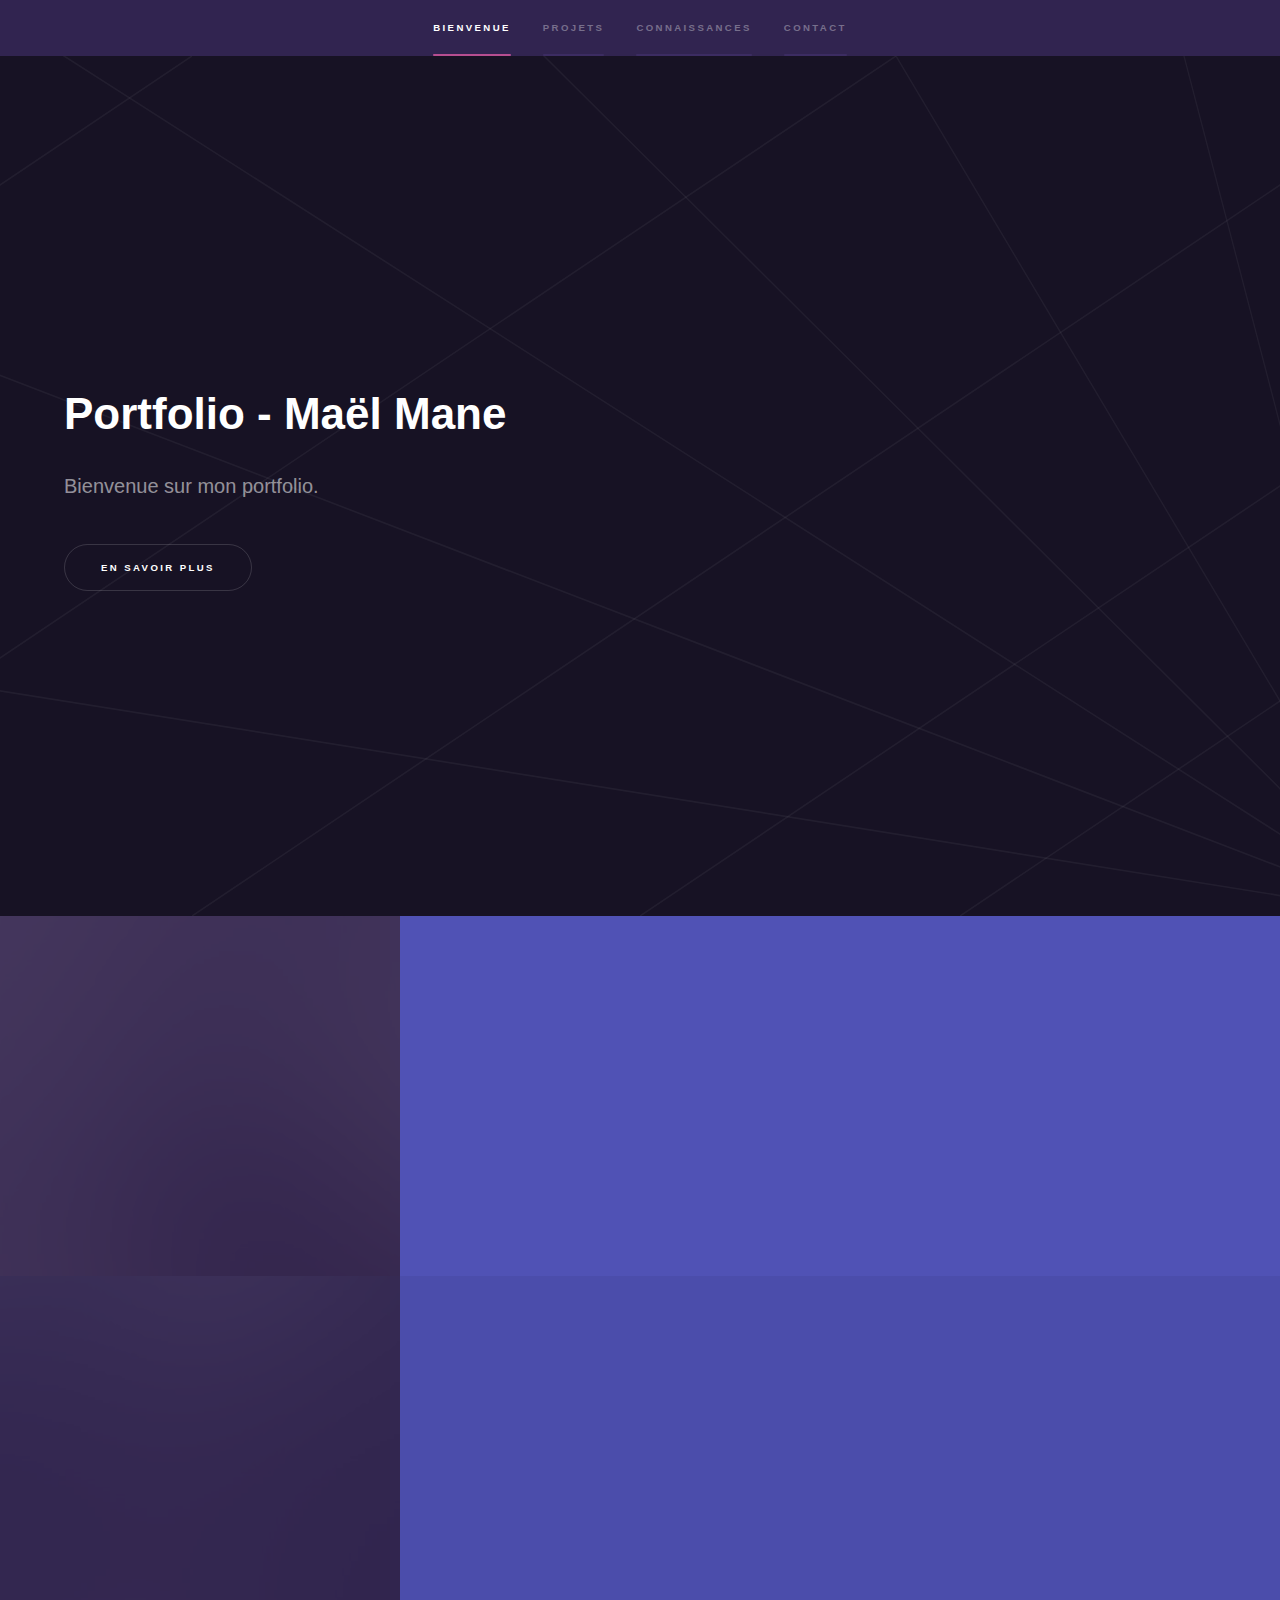
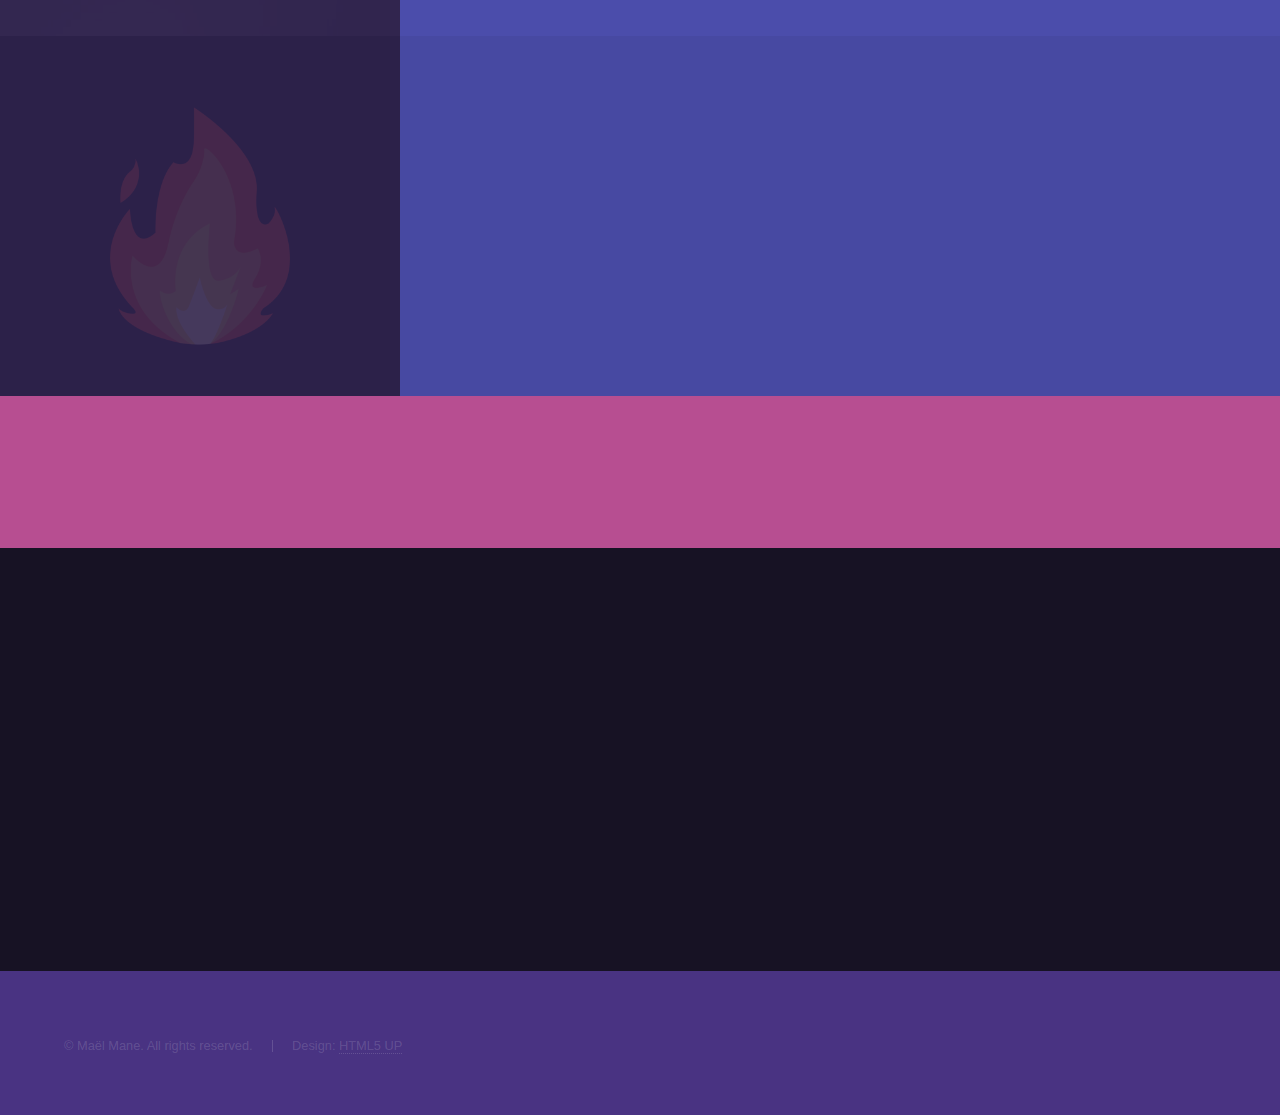
<file: index.html>
<!DOCTYPE HTML>
<!--
	Hyperspace by HTML5 UP
	html5up.net | @ajlkn
	Free for personal and commercial use under the CCA 3.0 license (html5up.net/license)
-->
<html>
	<head>
		<title>Portfolio | Maël Mane</title>
		<meta charset="utf-8" />
		<meta name="viewport" content="width=device-width, initial-scale=1, user-scalable=no" />
		<link rel="stylesheet" href="assets/css/main.css" />
		<noscript><link rel="stylesheet" href="assets/css/noscript.css" /></noscript>
	</head>
	<body class="is-preload">

		<!-- Sidebar -->
			<section id="sidebar">
				<div class="inner">
					<nav>
						<ul>
							<li><a href="#intro">Bienvenue</a></li>
							<li><a href="#one">Projets</a></li>
							<li><a href="#two">Connaissances</a></li>
							<li><a href="#three">Contact</a></li>
						</ul>
					</nav>
				</div>
			</section>

		<!-- Wrapper -->
			<div id="wrapper">

				<!-- Intro -->
					<section id="intro" class="wrapper style1 fullscreen fade-up">
						<div class="inner">
							<h1>Portfolio - Maël Mane</h1>
							<p>Bienvenue sur mon portfolio.</p>
							<ul class="actions">
								<li><a href="#one" class="button scrolly">En savoir plus</a></li>
							</ul>
						</div>
					</section>

				<!-- Projets -->
					<section id="one" class="wrapper style2 spotlights">
						<section>
							<a href="#" class="image"><img src="images/pic01.jpg" alt="" data-position="center center" /></a>
							<div class="content">
								<div class="inner">
									<h2>Allez Hop</h2>
									<p>Développer une application mobile pour faciliter le covoiturage parmi les étudiants et employés du collège Rosemont.</p>
									<ul class="actions">
										<li><a href="allez-hop.html" class="button">En savoir plus</a></li>
									</ul>
								</div>
							</div>
						</section>
						<section>
							<a href="#" class="image"><img src="images/pic02.jpg" alt="" data-position="top center" /></a>
							<div class="content">
								<div class="inner">
									<h2>Feugiat consequat</h2>
									<p>Phasellus convallis elit id ullamcorper pulvinar. Duis aliquam turpis mauris, eu ultricies erat malesuada quis. Aliquam dapibus.</p>
									<ul class="actions">
										<li><a href="generic.html" class="button">En savoir plus</a></li>
									</ul>
								</div>
							</div>
						</section>
						<section>
							<a class="image"><img src="images/655bb5eeccbf9e75f726083c_fire.png" alt="" data-position="25% 25%" /></a>
							<div class="content">
								<div class="inner">
									<h2>Blogs - Mojo</h2>
									<p>Mojo est un langage de programmation très récent, apparu en 2023, qui émerge dans le monde de l'intelligence artificielle. 
										Ce langage combine la grande performance du langage C et la flexibilité et la simplicité de Python. </p>
									<ul class="actions">
										<li><a href="https://syslog.dti.crosemont.quebec/search/node?keys=mojo" class="button">En savoir plus</a></li>
									</ul>
								</div>
							</div>
						</section>
					</section>

					<section id="two" class="wrapper style3 fade-up">
						<div class="inner">
							<h2>CV</h2>
						</div>
					</section>

				<!-- Connaissances 
					<section id="two" class="wrapper style3 fade-up">
						<div class="inner">
							<h2>Mes Connaissances</h2>
							<p>Phasellus convallis elit id ullamcorper pulvinar. Duis aliquam turpis mauris, eu ultricies erat malesuada quis. Aliquam dapibus, lacus eget hendrerit bibendum, urna est aliquam sem, sit amet imperdiet est velit quis lorem.</p>
							<div class="features">
								<section>
									<span class="icon solid major fa-code"></span>
									<h3>Lorem ipsum amet</h3>
									<p>Phasellus convallis elit id ullam corper amet et pulvinar. Duis aliquam turpis mauris, sed ultricies erat dapibus.</p>
								</section>
								<section>
									<span class="icon solid major fa-lock"></span>
									<h3>Aliquam sed nullam</h3>
									<p>Phasellus convallis elit id ullam corper amet et pulvinar. Duis aliquam turpis mauris, sed ultricies erat dapibus.</p>
								</section>
								<section>
									<span class="icon solid major fa-cog"></span>
									<h3>Sed erat ullam corper</h3>
									<p>Phasellus convallis elit id ullam corper amet et pulvinar. Duis aliquam turpis mauris, sed ultricies erat dapibus.</p>
								</section>
								<section>
									<span class="icon solid major fa-desktop"></span>
									<h3>Veroeros quis lorem</h3>
									<p>Phasellus convallis elit id ullam corper amet et pulvinar. Duis aliquam turpis mauris, sed ultricies erat dapibus.</p>
								</section>
								<section>
									<span class="icon solid major fa-link"></span>
									<h3>Urna quis bibendum</h3>
									<p>Phasellus convallis elit id ullam corper amet et pulvinar. Duis aliquam turpis mauris, sed ultricies erat dapibus.</p>
								</section>
								<section>
									<span class="icon major fa-gem"></span>
									<h3>Aliquam urna dapibus</h3>
									<p>Phasellus convallis elit id ullam corper amet et pulvinar. Duis aliquam turpis mauris, sed ultricies erat dapibus.</p>
								</section>
							</div>
							<ul class="actions">
								<li><a href="generic.html" class="button">En savoir plus</a></li>
							</ul>
						</div>
					</section>-->

				<!-- Contact -->
					<section id="three" class="wrapper style1 fade-up">
						<div class="inner">
							<h2>Me contacter</h2>
							<div>
								<section>
									<ul class="contact">
										<li>
											<h3>Email</h3>
											<a href="mailto:maelmane@hotmail.com">maelmane@hotmail.com</a>
										</li>
										<li>
											<h3>Téléphone</h3>
											<span>(438) 838-2844</span>
										</li>
										<li>
											<h3>Social</h3>
											<ul class="icons">
												<li><a href="https://github.com/maelmane" class="icon brands fa-github"><span class="label">GitHub</span> GitHub</a></li>
											</ul>
										</li>
									</ul>
								</section>
							</div>
						</div>
					</section>

			</div>

		<!-- Footer -->
			<footer id="footer" class="wrapper style1-alt">
				<div class="inner">
					<ul class="menu">
						<li>&copy; Maël Mane. All rights reserved.</li><li>Design: <a href="http://html5up.net">HTML5 UP</a></li>
					</ul>
				</div>
			</footer>

		<!-- Scripts -->
			<script src="assets/js/jquery.min.js"></script>
			<script src="assets/js/jquery.scrollex.min.js"></script>
			<script src="assets/js/jquery.scrolly.min.js"></script>
			<script src="assets/js/browser.min.js"></script>
			<script src="assets/js/breakpoints.min.js"></script>
			<script src="assets/js/util.js"></script>
			<script src="assets/js/main.js"></script>

	</body>
</html>
</file>
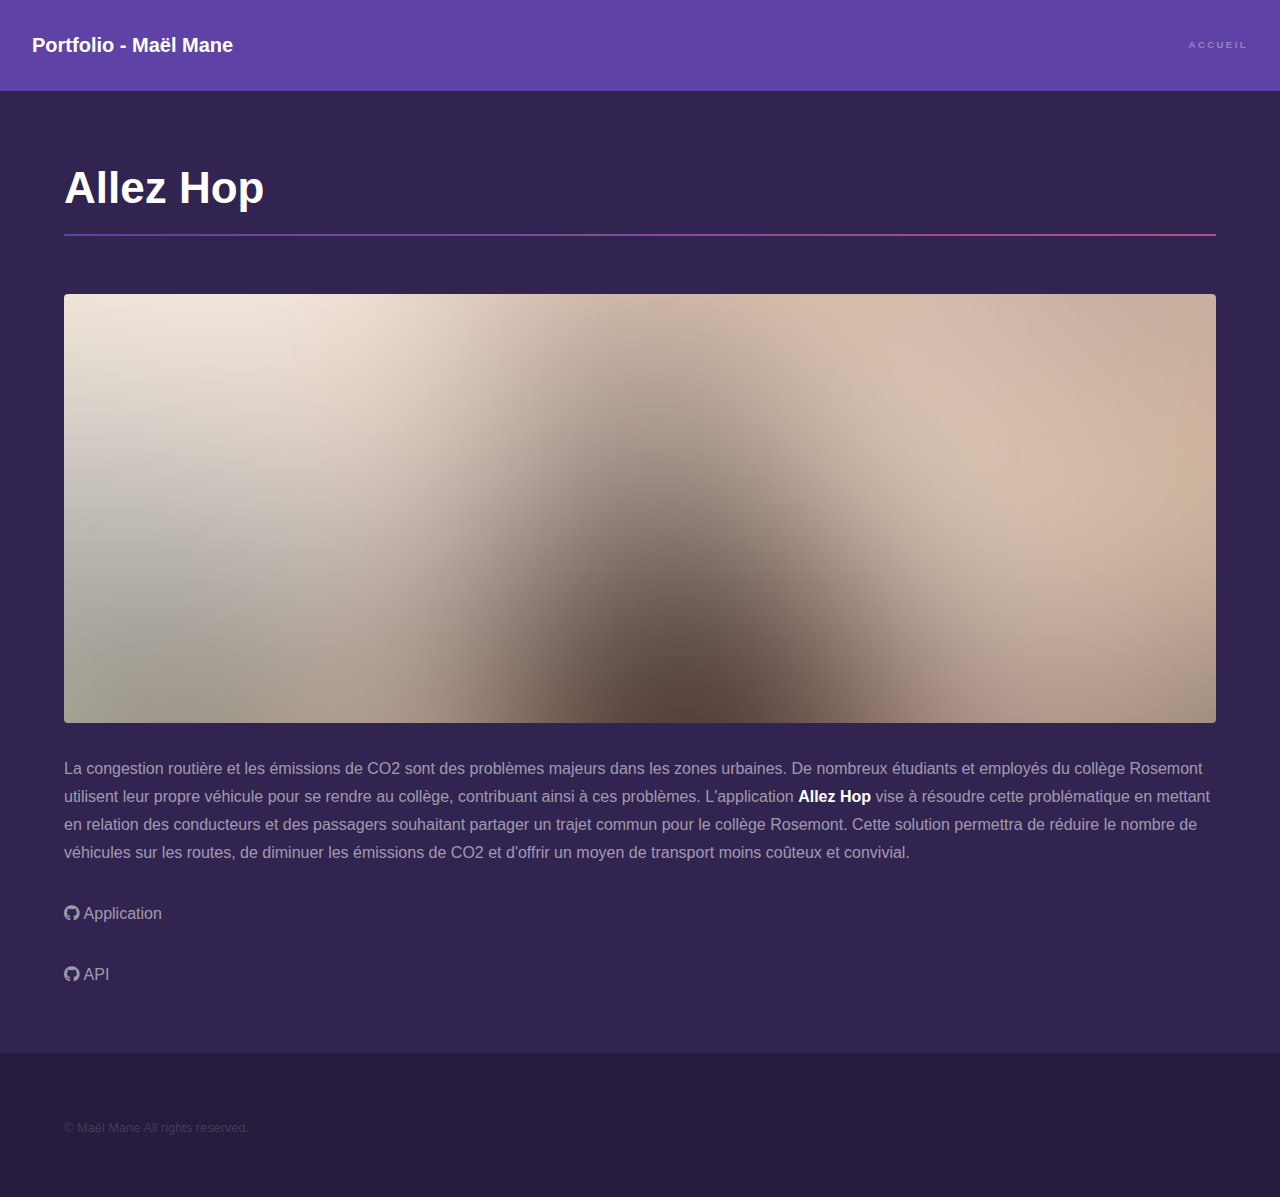
<file: allez-hop.html>
<!DOCTYPE html>
<html lang="en">
	<head>
		<title>Portfolio | Maël Mane</title>
		<meta charset="utf-8" />
		<meta name="viewport" content="width=device-width, initial-scale=1, user-scalable=no" />
		<link rel="stylesheet" href="assets/css/main.css" />
		<noscript><link rel="stylesheet" href="assets/css/noscript.css" /></noscript>
	</head>
	<body class="is-preload">

		<!-- Header -->
			<header id="header">
				<a class="title">Portfolio - Maël Mane</a>
				<nav>
					<ul>
						<li><a href="index.html">Accueil</a></li>
					</ul>
				</nav>
			</header>

		<!-- Wrapper -->
			<div id="wrapper">

				<!-- Main -->
					<section id="main" class="wrapper">
						<div class="inner">
							<h1 class="major">Allez Hop</h1>
							<span class="image fit"><img src="images/pic04.jpg" alt="" /></span>
							<p>La congestion routière et les émissions de CO2 sont des problèmes majeurs dans les zones urbaines. 
                                De nombreux étudiants et employés du collège Rosemont utilisent leur propre véhicule pour se rendre au collège, 
                                contribuant ainsi à ces problèmes. L'application <strong>Allez Hop</strong> vise à résoudre cette problématique en mettant en 
                                relation des conducteurs et des passagers souhaitant partager un trajet commun pour le collège Rosemont. 
                                Cette solution permettra de réduire le nombre de véhicules sur les routes, de diminuer les émissions de CO2 et d'offrir 
                                un moyen de transport moins coûteux et convivial.
                            </p>
                            <ul class="icons">
                                <li><a href="https://github.com/maelmane/ApplicationAllezHop" class="icon brands fa-github"><span class="label">Application</span> Application</a></li>
                            </ul>
                            <ul class="icons">
                                <li><a href="https://github.com/maelmane/APIAllezHop" class="icon brands fa-github"><span class="label">API</span> API</a></li>
                            </ul>						
						</div>
					</section>
			</div>

		<!-- Footer -->
			<footer id="footer" class="wrapper alt">
				<div class="inner">
					<ul class="menu">
						<li>&copy; Maël Mane All rights reserved.</li>
					</ul>
				</div>
			</footer>

		<!-- Scripts -->
			<script src="assets/js/jquery.min.js"></script>
			<script src="assets/js/jquery.scrollex.min.js"></script>
			<script src="assets/js/jquery.scrolly.min.js"></script>
			<script src="assets/js/browser.min.js"></script>
			<script src="assets/js/breakpoints.min.js"></script>
			<script src="assets/js/util.js"></script>
			<script src="assets/js/main.js"></script>

	</body>
</html>
</file>
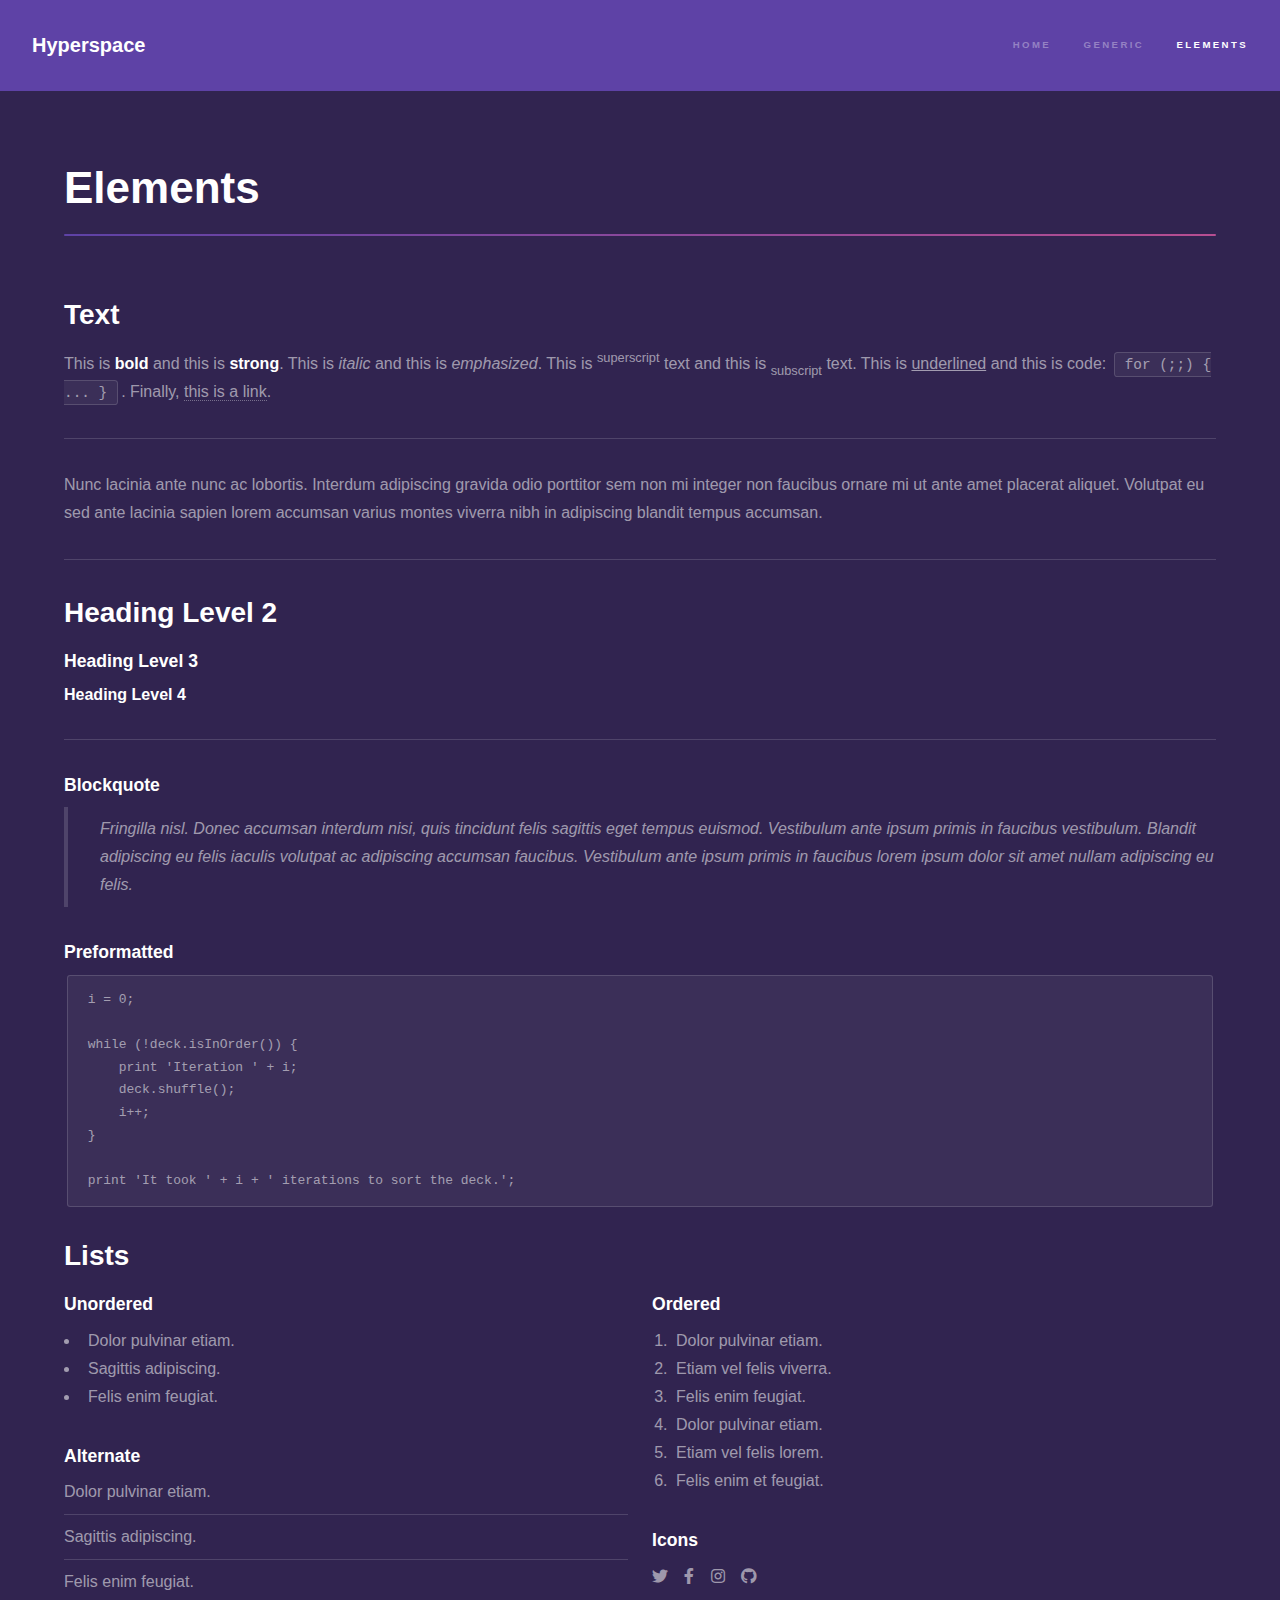
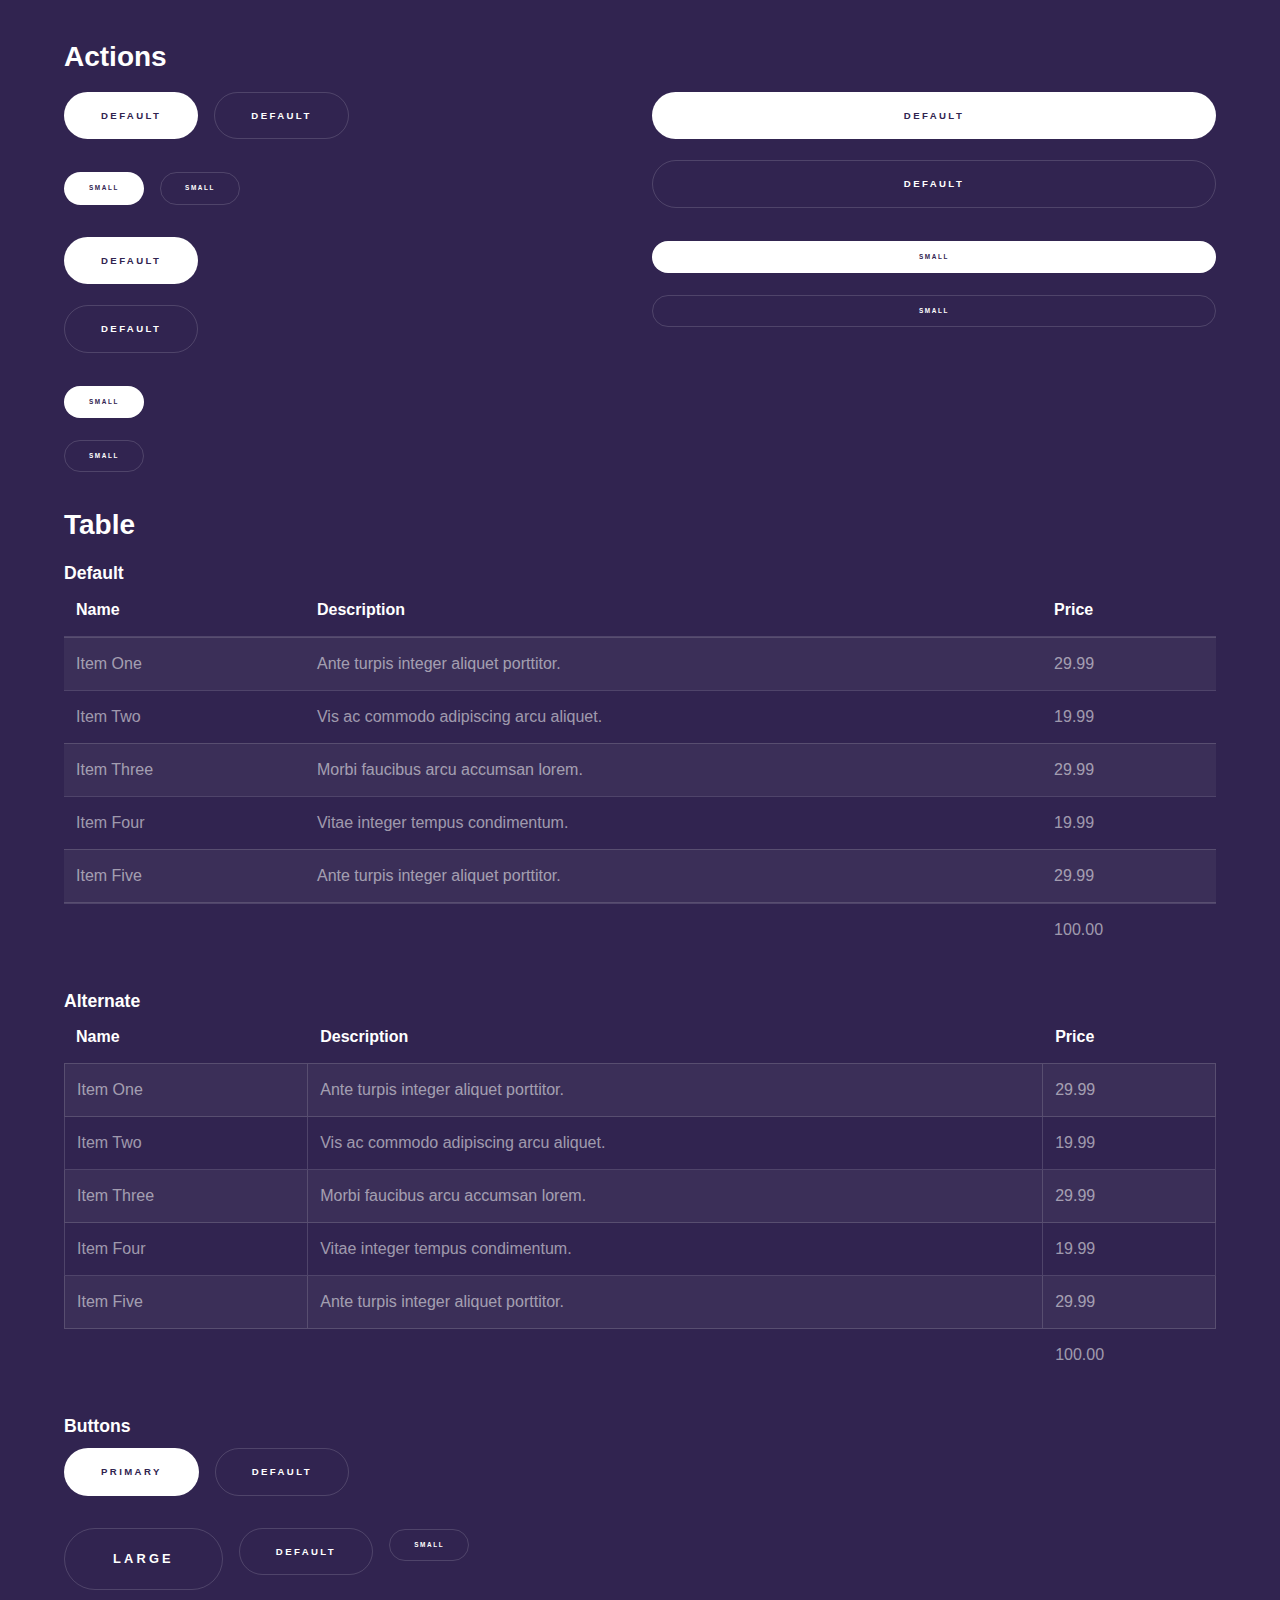
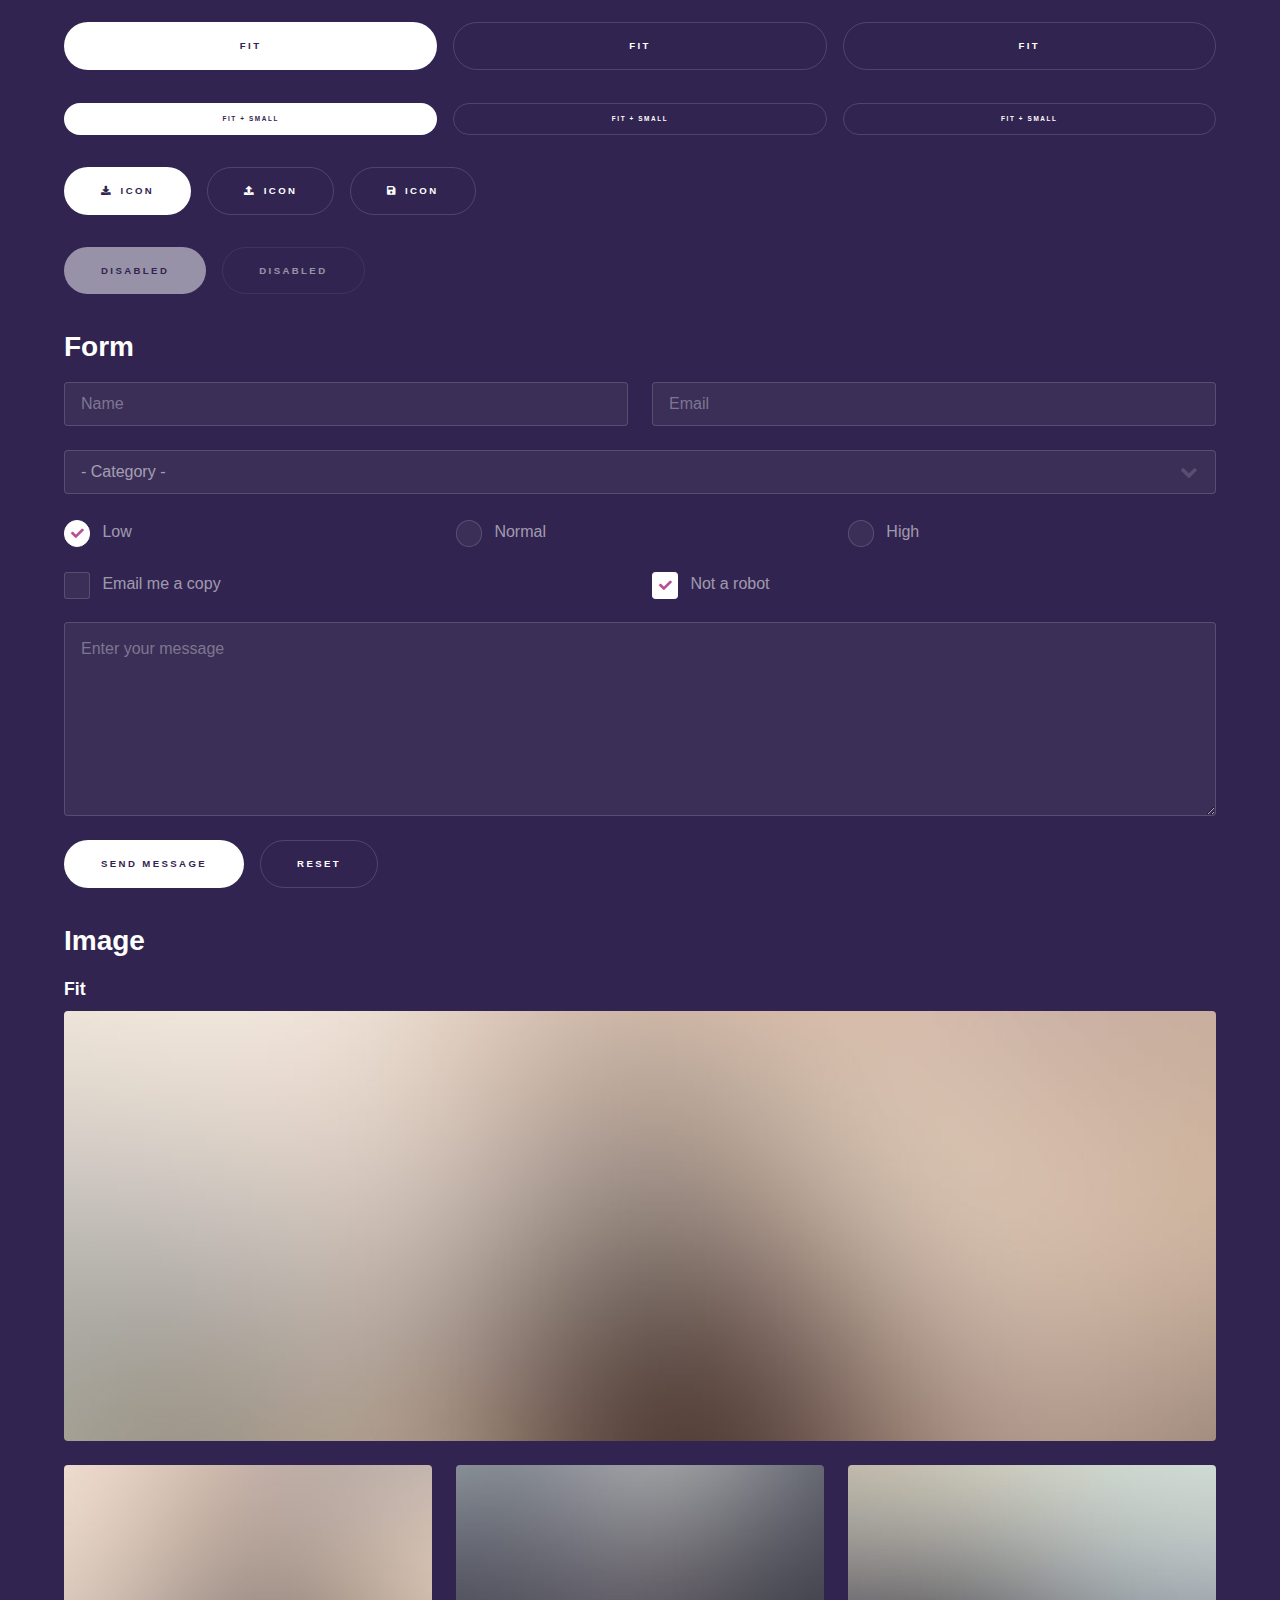
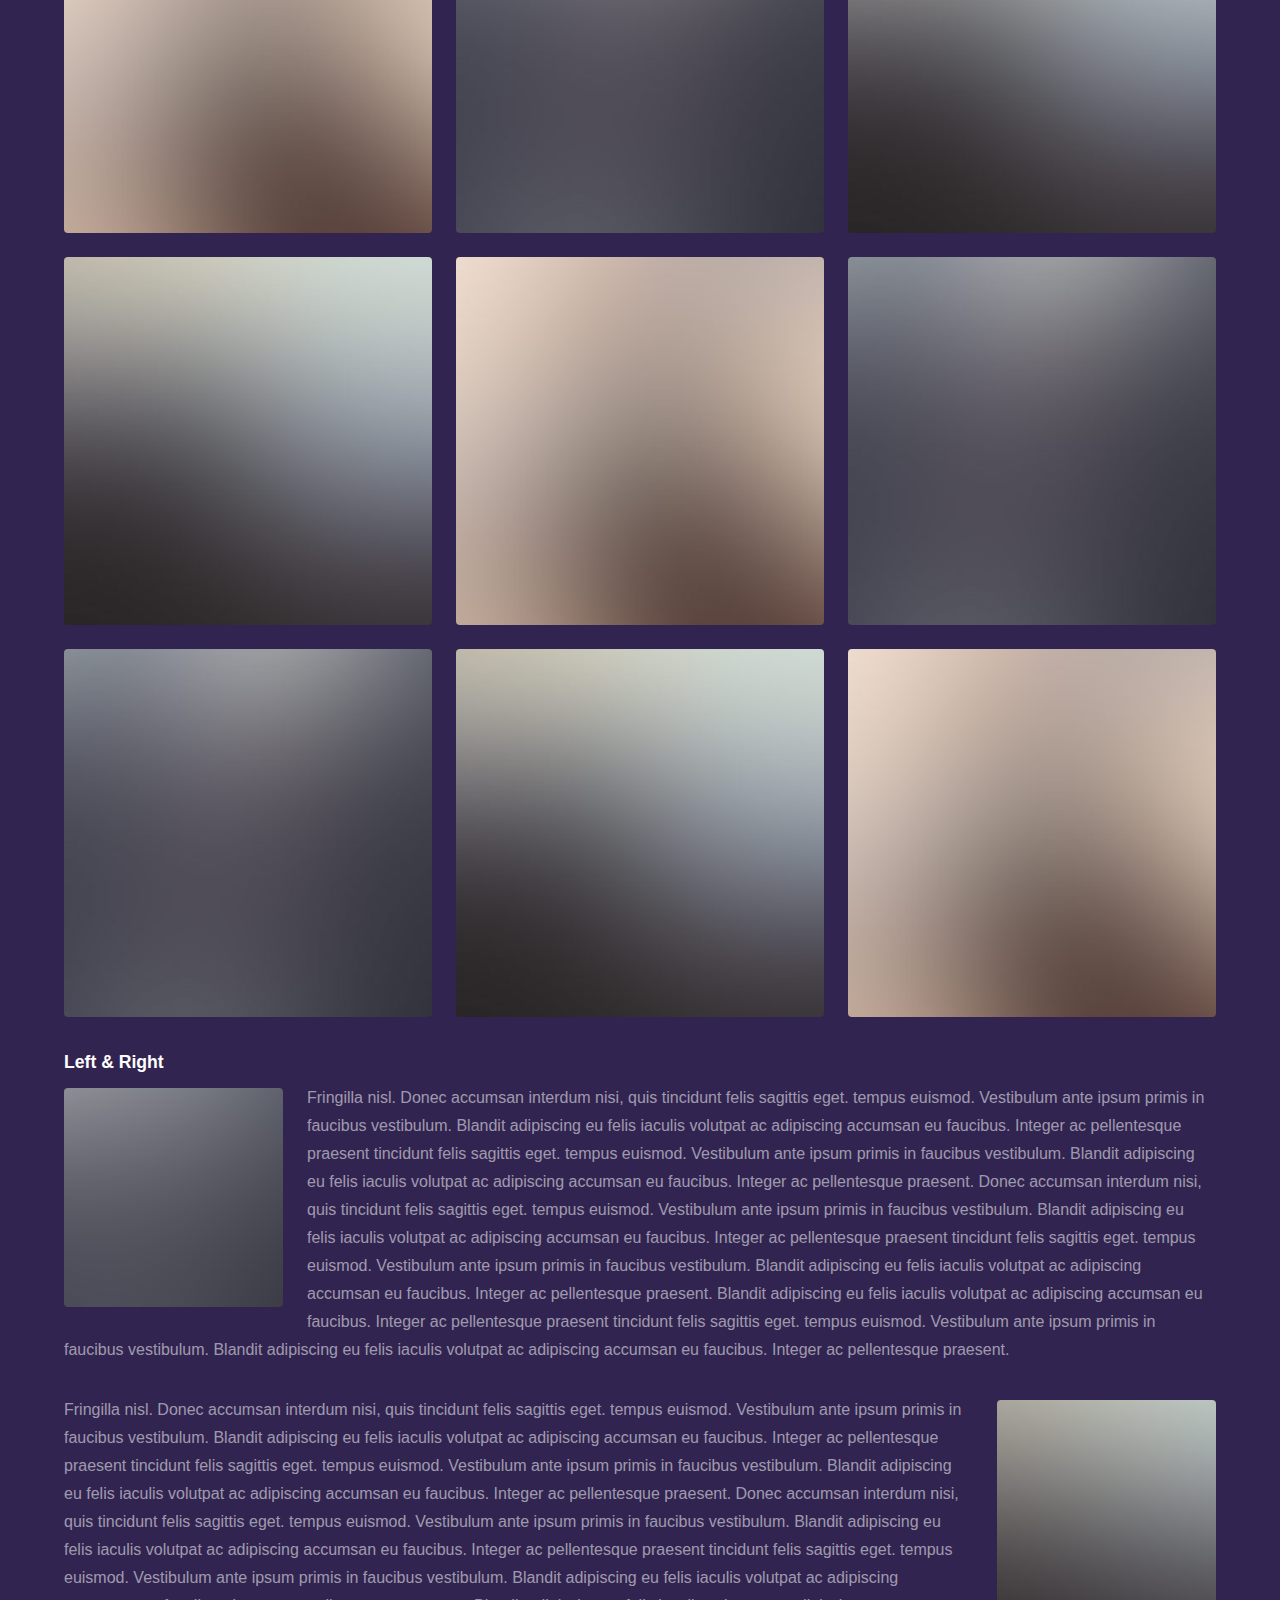
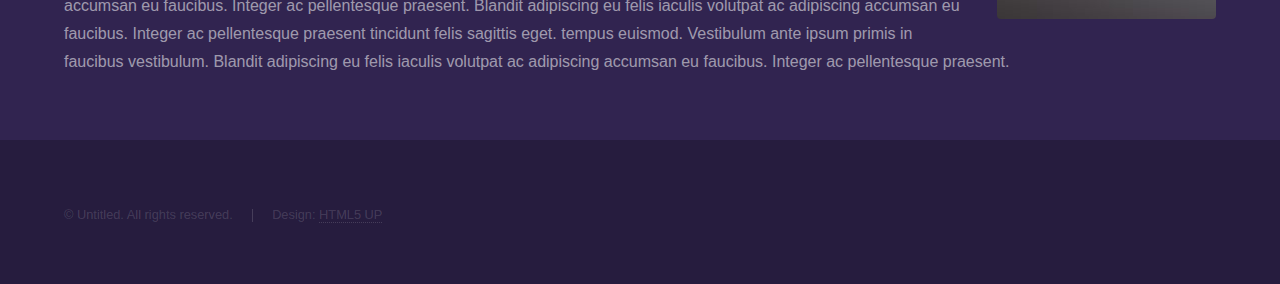
<file: elements.html>
<!DOCTYPE HTML>
<!--
	Hyperspace by HTML5 UP
	html5up.net | @ajlkn
	Free for personal and commercial use under the CCA 3.0 license (html5up.net/license)
-->
<html>
	<head>
		<title>Elements - Hyperspace by HTML5 UP</title>
		<meta charset="utf-8" />
		<meta name="viewport" content="width=device-width, initial-scale=1, user-scalable=no" />
		<link rel="stylesheet" href="assets/css/main.css" />
		<noscript><link rel="stylesheet" href="assets/css/noscript.css" /></noscript>
	</head>
	<body class="is-preload">

		<!-- Header -->
			<header id="header">
				<a href="index.html" class="title">Hyperspace</a>
				<nav>
					<ul>
						<li><a href="index.html">Home</a></li>
						<li><a href="generic.html">Generic</a></li>
						<li><a href="elements.html"  class="active">Elements</a></li>
					</ul>
				</nav>
			</header>

		<!-- Wrapper -->
			<div id="wrapper">

				<!-- Main -->
					<section id="main" class="wrapper">
						<div class="inner">
							<h1 class="major">Elements</h1>

							<!-- Text -->
								<section>
									<h2>Text</h2>
									<p>This is <b>bold</b> and this is <strong>strong</strong>. This is <i>italic</i> and this is <em>emphasized</em>.
									This is <sup>superscript</sup> text and this is <sub>subscript</sub> text.
									This is <u>underlined</u> and this is code: <code>for (;;) { ... }</code>. Finally, <a href="#">this is a link</a>.</p>
									<hr />
									<p>Nunc lacinia ante nunc ac lobortis. Interdum adipiscing gravida odio porttitor sem non mi integer non faucibus ornare mi ut ante amet placerat aliquet. Volutpat eu sed ante lacinia sapien lorem accumsan varius montes viverra nibh in adipiscing blandit tempus accumsan.</p>
									<hr />
									<h2>Heading Level 2</h2>
									<h3>Heading Level 3</h3>
									<h4>Heading Level 4</h4>
									<hr />
									<h3>Blockquote</h3>
									<blockquote>Fringilla nisl. Donec accumsan interdum nisi, quis tincidunt felis sagittis eget tempus euismod. Vestibulum ante ipsum primis in faucibus vestibulum. Blandit adipiscing eu felis iaculis volutpat ac adipiscing accumsan faucibus. Vestibulum ante ipsum primis in faucibus lorem ipsum dolor sit amet nullam adipiscing eu felis.</blockquote>
									<h3>Preformatted</h3>
									<pre><code>i = 0;

while (!deck.isInOrder()) {
    print 'Iteration ' + i;
    deck.shuffle();
    i++;
}

print 'It took ' + i + ' iterations to sort the deck.';</code></pre>
								</section>

							<!-- Lists -->
								<section>
									<h2>Lists</h2>
									<div class="row">
										<div class="col-6 col-12-medium">
											<h3>Unordered</h3>
											<ul>
												<li>Dolor pulvinar etiam.</li>
												<li>Sagittis adipiscing.</li>
												<li>Felis enim feugiat.</li>
											</ul>
											<h3>Alternate</h3>
											<ul class="alt">
												<li>Dolor pulvinar etiam.</li>
												<li>Sagittis adipiscing.</li>
												<li>Felis enim feugiat.</li>
											</ul>
										</div>
										<div class="col-6 col-12-medium">
											<h3>Ordered</h3>
											<ol>
												<li>Dolor pulvinar etiam.</li>
												<li>Etiam vel felis viverra.</li>
												<li>Felis enim feugiat.</li>
												<li>Dolor pulvinar etiam.</li>
												<li>Etiam vel felis lorem.</li>
												<li>Felis enim et feugiat.</li>
											</ol>
											<h3>Icons</h3>
											<ul class="icons">
												<li><a href="#" class="icon brands fa-twitter"><span class="label">Twitter</span></a></li>
												<li><a href="#" class="icon brands fa-facebook-f"><span class="label">Facebook</span></a></li>
												<li><a href="#" class="icon brands fa-instagram"><span class="label">Instagram</span></a></li>
												<li><a href="#" class="icon brands fa-github"><span class="label">Github</span></a></li>
											</ul>
										</div>
									</div>
									<h2>Actions</h2>
									<div class="row">
										<div class="col-6 col-12-medium">
											<ul class="actions">
												<li><a href="#" class="button primary">Default</a></li>
												<li><a href="#" class="button">Default</a></li>
											</ul>
											<ul class="actions small">
												<li><a href="#" class="button primary small">Small</a></li>
												<li><a href="#" class="button small">Small</a></li>
											</ul>
											<ul class="actions stacked">
												<li><a href="#" class="button primary">Default</a></li>
												<li><a href="#" class="button">Default</a></li>
											</ul>
											<ul class="actions stacked">
												<li><a href="#" class="button primary small">Small</a></li>
												<li><a href="#" class="button small">Small</a></li>
											</ul>
										</div>
										<div class="col-6 col-12-medium">
											<ul class="actions stacked">
												<li><a href="#" class="button primary fit">Default</a></li>
												<li><a href="#" class="button fit">Default</a></li>
											</ul>
											<ul class="actions stacked">
												<li><a href="#" class="button primary small fit">Small</a></li>
												<li><a href="#" class="button small fit">Small</a></li>
											</ul>
										</div>
									</div>
								</section>

							<!-- Table -->
								<section>
									<h2>Table</h2>
									<h3>Default</h3>
									<div class="table-wrapper">
										<table>
											<thead>
												<tr>
													<th>Name</th>
													<th>Description</th>
													<th>Price</th>
												</tr>
											</thead>
											<tbody>
												<tr>
													<td>Item One</td>
													<td>Ante turpis integer aliquet porttitor.</td>
													<td>29.99</td>
												</tr>
												<tr>
													<td>Item Two</td>
													<td>Vis ac commodo adipiscing arcu aliquet.</td>
													<td>19.99</td>
												</tr>
												<tr>
													<td>Item Three</td>
													<td> Morbi faucibus arcu accumsan lorem.</td>
													<td>29.99</td>
												</tr>
												<tr>
													<td>Item Four</td>
													<td>Vitae integer tempus condimentum.</td>
													<td>19.99</td>
												</tr>
												<tr>
													<td>Item Five</td>
													<td>Ante turpis integer aliquet porttitor.</td>
													<td>29.99</td>
												</tr>
											</tbody>
											<tfoot>
												<tr>
													<td colspan="2"></td>
													<td>100.00</td>
												</tr>
											</tfoot>
										</table>
									</div>

									<h3>Alternate</h3>
									<div class="table-wrapper">
										<table class="alt">
											<thead>
												<tr>
													<th>Name</th>
													<th>Description</th>
													<th>Price</th>
												</tr>
											</thead>
											<tbody>
												<tr>
													<td>Item One</td>
													<td>Ante turpis integer aliquet porttitor.</td>
													<td>29.99</td>
												</tr>
												<tr>
													<td>Item Two</td>
													<td>Vis ac commodo adipiscing arcu aliquet.</td>
													<td>19.99</td>
												</tr>
												<tr>
													<td>Item Three</td>
													<td> Morbi faucibus arcu accumsan lorem.</td>
													<td>29.99</td>
												</tr>
												<tr>
													<td>Item Four</td>
													<td>Vitae integer tempus condimentum.</td>
													<td>19.99</td>
												</tr>
												<tr>
													<td>Item Five</td>
													<td>Ante turpis integer aliquet porttitor.</td>
													<td>29.99</td>
												</tr>
											</tbody>
											<tfoot>
												<tr>
													<td colspan="2"></td>
													<td>100.00</td>
												</tr>
											</tfoot>
										</table>
									</div>
								</section>

							<!-- Buttons -->
								<section>
									<h3>Buttons</h3>
									<ul class="actions">
										<li><a href="#" class="button primary">Primary</a></li>
										<li><a href="#" class="button">Default</a></li>
									</ul>
									<ul class="actions">
										<li><a href="#" class="button large">Large</a></li>
										<li><a href="#" class="button">Default</a></li>
										<li><a href="#" class="button small">Small</a></li>
									</ul>
									<ul class="actions fit">
										<li><a href="#" class="button primary fit">Fit</a></li>
										<li><a href="#" class="button fit">Fit</a></li>
										<li><a href="#" class="button fit">Fit</a></li>
									</ul>
									<ul class="actions fit small">
										<li><a href="#" class="button primary fit small">Fit + Small</a></li>
										<li><a href="#" class="button fit small">Fit + Small</a></li>
										<li><a href="#" class="button fit small">Fit + Small</a></li>
									</ul>
									<ul class="actions">
										<li><a href="#" class="button primary icon solid fa-download">Icon</a></li>
										<li><a href="#" class="button icon solid fa-upload">Icon</a></li>
										<li><a href="#" class="button icon solid fa-save">Icon</a></li>
									</ul>
									<ul class="actions">
										<li><span class="button primary disabled">Disabled</span></li>
										<li><span class="button disabled">Disabled</span></li>
									</ul>
								</section>

							<!-- Form -->
								<section>
									<h2>Form</h2>
									<form method="post" action="#">
										<div class="row gtr-uniform">
											<div class="col-6 col-12-xsmall">
												<input type="text" name="demo-name" id="demo-name" value="" placeholder="Name" />
											</div>
											<div class="col-6 col-12-xsmall">
												<input type="email" name="demo-email" id="demo-email" value="" placeholder="Email" />
											</div>
											<div class="col-12">
												<select name="demo-category" id="demo-category">
													<option value="">- Category -</option>
													<option value="1">Manufacturing</option>
													<option value="1">Shipping</option>
													<option value="1">Administration</option>
													<option value="1">Human Resources</option>
												</select>
											</div>
											<div class="col-4 col-12-small">
												<input type="radio" id="demo-priority-low" name="demo-priority" checked>
												<label for="demo-priority-low">Low</label>
											</div>
											<div class="col-4 col-12-small">
												<input type="radio" id="demo-priority-normal" name="demo-priority">
												<label for="demo-priority-normal">Normal</label>
											</div>
											<div class="col-4 col-12-small">
												<input type="radio" id="demo-priority-high" name="demo-priority">
												<label for="demo-priority-high">High</label>
											</div>
											<div class="col-6 col-12-small">
												<input type="checkbox" id="demo-copy" name="demo-copy">
												<label for="demo-copy">Email me a copy</label>
											</div>
											<div class="col-6 col-12-small">
												<input type="checkbox" id="demo-human" name="demo-human" checked>
												<label for="demo-human">Not a robot</label>
											</div>
											<div class="col-12">
												<textarea name="demo-message" id="demo-message" placeholder="Enter your message" rows="6"></textarea>
											</div>
											<div class="col-12">
												<ul class="actions">
													<li><input type="submit" value="Send Message" class="primary" /></li>
													<li><input type="reset" value="Reset" /></li>
												</ul>
											</div>
										</div>
									</form>
								</section>

							<!-- Image -->
								<section>
									<h2>Image</h2>
									<h3>Fit</h3>
									<div class="box alt">
										<div class="row gtr-uniform">
											<div class="col-12"><span class="image fit"><img src="images/pic04.jpg" alt="" /></span></div>
											<div class="col-4"><span class="image fit"><img src="images/pic01.jpg" alt="" /></span></div>
											<div class="col-4"><span class="image fit"><img src="images/pic02.jpg" alt="" /></span></div>
											<div class="col-4"><span class="image fit"><img src="images/pic03.jpg" alt="" /></span></div>
											<div class="col-4"><span class="image fit"><img src="images/pic03.jpg" alt="" /></span></div>
											<div class="col-4"><span class="image fit"><img src="images/pic01.jpg" alt="" /></span></div>
											<div class="col-4"><span class="image fit"><img src="images/pic02.jpg" alt="" /></span></div>
											<div class="col-4"><span class="image fit"><img src="images/pic02.jpg" alt="" /></span></div>
											<div class="col-4"><span class="image fit"><img src="images/pic03.jpg" alt="" /></span></div>
											<div class="col-4"><span class="image fit"><img src="images/pic01.jpg" alt="" /></span></div>
										</div>
									</div>
									<h3>Left &amp; Right</h3>
									<p><span class="image left"><img src="images/pic05.jpg" alt="" /></span>Fringilla nisl. Donec accumsan interdum nisi, quis tincidunt felis sagittis eget. tempus euismod. Vestibulum ante ipsum primis in faucibus vestibulum. Blandit adipiscing eu felis iaculis volutpat ac adipiscing accumsan eu faucibus. Integer ac pellentesque praesent tincidunt felis sagittis eget. tempus euismod. Vestibulum ante ipsum primis in faucibus vestibulum. Blandit adipiscing eu felis iaculis volutpat ac adipiscing accumsan eu faucibus. Integer ac pellentesque praesent. Donec accumsan interdum nisi, quis tincidunt felis sagittis eget. tempus euismod. Vestibulum ante ipsum primis in faucibus vestibulum. Blandit adipiscing eu felis iaculis volutpat ac adipiscing accumsan eu faucibus. Integer ac pellentesque praesent tincidunt felis sagittis eget. tempus euismod. Vestibulum ante ipsum primis in faucibus vestibulum. Blandit adipiscing eu felis iaculis volutpat ac adipiscing accumsan eu faucibus. Integer ac pellentesque praesent. Blandit adipiscing eu felis iaculis volutpat ac adipiscing accumsan eu faucibus. Integer ac pellentesque praesent tincidunt felis sagittis eget. tempus euismod. Vestibulum ante ipsum primis in faucibus vestibulum. Blandit adipiscing eu felis iaculis volutpat ac adipiscing accumsan eu faucibus. Integer ac pellentesque praesent.</p>
									<p><span class="image right"><img src="images/pic06.jpg" alt="" /></span>Fringilla nisl. Donec accumsan interdum nisi, quis tincidunt felis sagittis eget. tempus euismod. Vestibulum ante ipsum primis in faucibus vestibulum. Blandit adipiscing eu felis iaculis volutpat ac adipiscing accumsan eu faucibus. Integer ac pellentesque praesent tincidunt felis sagittis eget. tempus euismod. Vestibulum ante ipsum primis in faucibus vestibulum. Blandit adipiscing eu felis iaculis volutpat ac adipiscing accumsan eu faucibus. Integer ac pellentesque praesent. Donec accumsan interdum nisi, quis tincidunt felis sagittis eget. tempus euismod. Vestibulum ante ipsum primis in faucibus vestibulum. Blandit adipiscing eu felis iaculis volutpat ac adipiscing accumsan eu faucibus. Integer ac pellentesque praesent tincidunt felis sagittis eget. tempus euismod. Vestibulum ante ipsum primis in faucibus vestibulum. Blandit adipiscing eu felis iaculis volutpat ac adipiscing accumsan eu faucibus. Integer ac pellentesque praesent. Blandit adipiscing eu felis iaculis volutpat ac adipiscing accumsan eu faucibus. Integer ac pellentesque praesent tincidunt felis sagittis eget. tempus euismod. Vestibulum ante ipsum primis in faucibus vestibulum. Blandit adipiscing eu felis iaculis volutpat ac adipiscing accumsan eu faucibus. Integer ac pellentesque praesent.</p>
								</section>

						</div>
					</section>

			</div>

		<!-- Footer -->
			<footer id="footer" class="wrapper alt">
				<div class="inner">
					<ul class="menu">
						<li>&copy; Untitled. All rights reserved.</li><li>Design: <a href="http://html5up.net">HTML5 UP</a></li>
					</ul>
				</div>
			</footer>

		<!-- Scripts -->
			<script src="assets/js/jquery.min.js"></script>
			<script src="assets/js/jquery.scrollex.min.js"></script>
			<script src="assets/js/jquery.scrolly.min.js"></script>
			<script src="assets/js/browser.min.js"></script>
			<script src="assets/js/breakpoints.min.js"></script>
			<script src="assets/js/util.js"></script>
			<script src="assets/js/main.js"></script>

	</body>
</html>
</file>
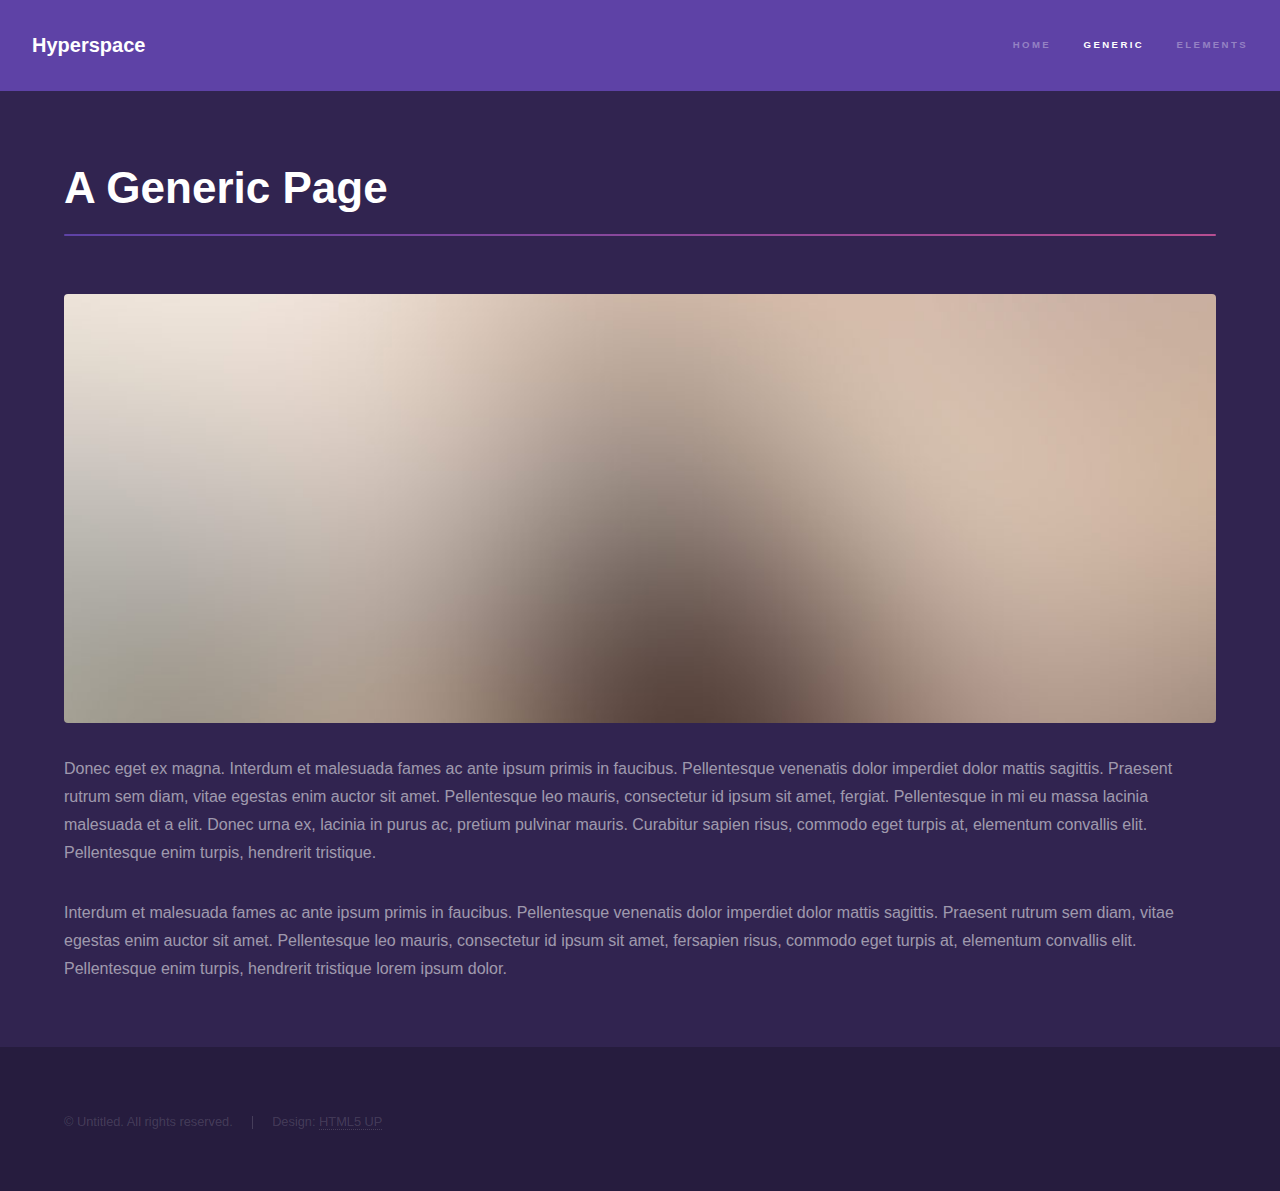
<file: generic.html>
<!DOCTYPE HTML>
<!--
	Hyperspace by HTML5 UP
	html5up.net | @ajlkn
	Free for personal and commercial use under the CCA 3.0 license (html5up.net/license)
-->
<html>
	<head>
		<title>Generic - Hyperspace by HTML5 UP</title>
		<meta charset="utf-8" />
		<meta name="viewport" content="width=device-width, initial-scale=1, user-scalable=no" />
		<link rel="stylesheet" href="assets/css/main.css" />
		<noscript><link rel="stylesheet" href="assets/css/noscript.css" /></noscript>
	</head>
	<body class="is-preload">

		<!-- Header -->
			<header id="header">
				<a href="index.html" class="title">Hyperspace</a>
				<nav>
					<ul>
						<li><a href="index.html">Home</a></li>
						<li><a href="generic.html" class="active">Generic</a></li>
						<li><a href="elements.html">Elements</a></li>
					</ul>
				</nav>
			</header>

		<!-- Wrapper -->
			<div id="wrapper">

				<!-- Main -->
					<section id="main" class="wrapper">
						<div class="inner">
							<h1 class="major">A Generic Page</h1>
							<span class="image fit"><img src="images/pic04.jpg" alt="" /></span>
							<p>Donec eget ex magna. Interdum et malesuada fames ac ante ipsum primis in faucibus. Pellentesque venenatis dolor imperdiet dolor mattis sagittis. Praesent rutrum sem diam, vitae egestas enim auctor sit amet. Pellentesque leo mauris, consectetur id ipsum sit amet, fergiat. Pellentesque in mi eu massa lacinia malesuada et a elit. Donec urna ex, lacinia in purus ac, pretium pulvinar mauris. Curabitur sapien risus, commodo eget turpis at, elementum convallis elit. Pellentesque enim turpis, hendrerit tristique.</p>
							<p>Interdum et malesuada fames ac ante ipsum primis in faucibus. Pellentesque venenatis dolor imperdiet dolor mattis sagittis. Praesent rutrum sem diam, vitae egestas enim auctor sit amet. Pellentesque leo mauris, consectetur id ipsum sit amet, fersapien risus, commodo eget turpis at, elementum convallis elit. Pellentesque enim turpis, hendrerit tristique lorem ipsum dolor.</p>
						</div>
					</section>

			</div>

		<!-- Footer -->
			<footer id="footer" class="wrapper alt">
				<div class="inner">
					<ul class="menu">
						<li>&copy; Untitled. All rights reserved.</li><li>Design: <a href="http://html5up.net">HTML5 UP</a></li>
					</ul>
				</div>
			</footer>

		<!-- Scripts -->
			<script src="assets/js/jquery.min.js"></script>
			<script src="assets/js/jquery.scrollex.min.js"></script>
			<script src="assets/js/jquery.scrolly.min.js"></script>
			<script src="assets/js/browser.min.js"></script>
			<script src="assets/js/breakpoints.min.js"></script>
			<script src="assets/js/util.js"></script>
			<script src="assets/js/main.js"></script>

	</body>
</html>
</file>
<file: assets/css/noscript.css>
/*
	Hyperspace by HTML5 UP
	html5up.net | @ajlkn
	Free for personal and commercial use under the CCA 3.0 license (html5up.net/license)
*/

/* Spotlights */

	.spotlights > section > .image:before {
		opacity: 0 !important;
	}

	.spotlights > section > .content > .inner {
		-moz-transform: none !important;
		-webkit-transform: none !important;
		-ms-transform: none !important;
		transform: none !important;
		opacity: 1 !important;
	}

/* Wrapper */

	.wrapper > .inner {
		opacity: 1 !important;
		-moz-transform: none !important;
		-webkit-transform: none !important;
		-ms-transform: none !important;
		transform: none !important;
	}

/* Sidebar */

	#sidebar > .inner {
		opacity: 1 !important;
	}

	#sidebar nav > ul > li {
		-moz-transform: none !important;
		-webkit-transform: none !important;
		-ms-transform: none !important;
		transform: none !important;
		opacity: 1 !important;
	}
</file>
<file: assets/css/main.css>
@import url(fontawesome-all.min.css);

/*
	Hyperspace by HTML5 UP
	html5up.net | @ajlkn
	Free for personal and commercial use under the CCA 3.0 license (html5up.net/license)
*/

html, body, div, span, applet, object,
iframe, h1, h2, h3, h4, h5, h6, p, blockquote,
pre, a, abbr, acronym, address, big, cite,
code, del, dfn, em, img, ins, kbd, q, s, samp,
small, strike, strong, sub, sup, tt, var, b,
u, i, center, dl, dt, dd, ol, ul, li, fieldset,
form, label, legend, table, caption, tbody,
tfoot, thead, tr, th, td, article, aside,
canvas, details, embed, figure, figcaption,
footer, header, hgroup, menu, nav, output, ruby,
section, summary, time, mark, audio, video {
	margin: 0;
	padding: 0;
	border: 0;
	font-size: 100%;
	font: inherit;
	vertical-align: baseline;}

article, aside, details, figcaption, figure,
footer, header, hgroup, menu, nav, section {
	display: block;}

body {
	line-height: 1;
}

ol, ul {
	list-style: none;
}

blockquote, q {
	quotes: none;
}

	blockquote:before, blockquote:after, q:before, q:after {
		content: '';
		content: none;
	}

table {
	border-collapse: collapse;
	border-spacing: 0;
}

body {
	-webkit-text-size-adjust: none;
}

mark {
	background-color: transparent;
	color: inherit;
}

input::-moz-focus-inner {
	border: 0;
	padding: 0;
}

input, select, textarea {
	-moz-appearance: none;
	-webkit-appearance: none;
	-ms-appearance: none;
	appearance: none;
}

/* Basic */

	@-ms-viewport {
		width: device-width;
	}

	body {
		-ms-overflow-style: scrollbar;
	}

	@media screen and (max-width: 480px) {

		html, body {
			min-width: 320px;
		}

	}

	html {
		box-sizing: border-box;
	}

	*, *:before, *:after {
		box-sizing: inherit;
	}

	body {
		background: #312450;
	}

		body.is-preload *, body.is-preload *:before, body.is-preload *:after {
			-moz-animation: none !important;
			-webkit-animation: none !important;
			-ms-animation: none !important;
			animation: none !important;
			-moz-transition: none !important;
			-webkit-transition: none !important;
			-ms-transition: none !important;
			transition: none !important;
		}

/* Type */

	body, input, select, textarea {
		color: rgba(255, 255, 255, 0.55);
		font-family: Arial, Helvetica, sans-serif;
		font-size: 16.5pt;
		font-weight: normal;
		line-height: 1.75;
	}

		@media screen and (max-width: 1680px) {

			body, input, select, textarea {
				font-size: 13pt;
			}

		}

		@media screen and (max-width: 1280px) {

			body, input, select, textarea {
				font-size: 12pt;
			}

		}

		@media screen and (max-width: 360px) {

			body, input, select, textarea {
				font-size: 11pt;
			}

		}

	a {
		-moz-transition: color 0.2s ease, border-bottom-color 0.2s ease;
		-webkit-transition: color 0.2s ease, border-bottom-color 0.2s ease;
		-ms-transition: color 0.2s ease, border-bottom-color 0.2s ease;
		transition: color 0.2s ease, border-bottom-color 0.2s ease;
		border-bottom: dotted 1px rgba(255, 255, 255, 0.35);
		color: inherit;
		text-decoration: none;
	}

		a:hover {
			border-bottom-color: transparent;
			color: #ffffff;
		}

	strong, b {
		color: #ffffff;
		font-weight: bold;
	}

	em, i {
		font-style: italic;
	}

	p {
		margin: 0 0 2em 0;
	}

	h1, h2, h3, h4, h5, h6 {
		color: #ffffff;
		font-weight: bold;
		line-height: 1.5;
		margin: 0 0 0.5em 0;
	}

		h1 a, h2 a, h3 a, h4 a, h5 a, h6 a {
			color: inherit;
			text-decoration: none;
		}

	h1 {
		font-size: 2.75em;
	}

		h1.major {
			margin: 0 0 1.3em 0;
			position: relative;
			padding-bottom: 0.35em;
		}

			h1.major:after {
				background-image: -moz-linear-gradient(to right, #5e42a6, #b74e91);
				background-image: -webkit-linear-gradient(to right, #5e42a6, #b74e91);
				background-image: -ms-linear-gradient(to right, #5e42a6, #b74e91);
				background-image: linear-gradient(to right, #5e42a6, #b74e91);
				-moz-transition: max-width 0.2s ease;
				-webkit-transition: max-width 0.2s ease;
				-ms-transition: max-width 0.2s ease;
				transition: max-width 0.2s ease;
				border-radius: 0.2em;
				bottom: 0;
				content: '';
				height: 0.05em;
				position: absolute;
				right: 0;
				width: 100%;
			}

	h2 {
		font-size: 1.75em;
	}

	h3 {
		font-size: 1.1em;
	}

	h4 {
		font-size: 1em;
	}

	h5 {
		font-size: 0.8em;
	}

	h6 {
		font-size: 0.6em;
	}

	@media screen and (max-width: 736px) {

		h1 {
			font-size: 2em;
		}

		h2 {
			font-size: 1.25em;
		}

		h3 {
			font-size: 1em;
		}

		h4 {
			font-size: 0.8em;
		}

		h5 {
			font-size: 0.6em;
		}

		h6 {
			font-size: 0.6em;
		}

	}

	sub {
		font-size: 0.8em;
		position: relative;
		top: 0.5em;
	}

	sup {
		font-size: 0.8em;
		position: relative;
		top: -0.5em;
	}

	blockquote {
		border-left: solid 4px rgba(255, 255, 255, 0.15);
		font-style: italic;
		margin: 0 0 2em 0;
		padding: 0.5em 0 0.5em 2em;
	}

	code {
		background: rgba(255, 255, 255, 0.05);
		border-radius: 0.25em;
		border: solid 1px rgba(255, 255, 255, 0.15);
		font-family: "Courier New", monospace;
		font-size: 0.9em;
		margin: 0 0.25em;
		padding: 0.25em 0.65em;
	}

	pre {
		-webkit-overflow-scrolling: touch;
		font-family: "Courier New", monospace;
		font-size: 0.9em;
		margin: 0 0 2em 0;
	}

		pre code {
			display: block;
			line-height: 1.75em;
			padding: 1em 1.5em;
			overflow-x: auto;
		}

	hr {
		border: 0;
		border-bottom: solid 1px rgba(255, 255, 255, 0.15);
		margin: 2em 0;
	}

		hr.major {
			margin: 3em 0;
		}

	.align-left {
		text-align: left;
	}

	.align-center {
		text-align: center;
	}

	.align-right {
		text-align: right;
	}

/* Row */

	.row {
		display: flex;
		flex-wrap: wrap;
		box-sizing: border-box;
		align-items: stretch;
	}

		.row > * {
			box-sizing: border-box;
		}

		.row.gtr-uniform > * > :last-child {
			margin-bottom: 0;
		}

		.row.aln-left {
			justify-content: flex-start;
		}

		.row.aln-center {
			justify-content: center;
		}

		.row.aln-right {
			justify-content: flex-end;
		}

		.row.aln-top {
			align-items: flex-start;
		}

		.row.aln-middle {
			align-items: center;
		}

		.row.aln-bottom {
			align-items: flex-end;
		}

		.row > .imp {
			order: -1;
		}

		.row > .col-1 {
			width: 8.33333%;
		}

		.row > .off-1 {
			margin-left: 8.33333%;
		}

		.row > .col-2 {
			width: 16.66667%;
		}

		.row > .off-2 {
			margin-left: 16.66667%;
		}

		.row > .col-3 {
			width: 25%;
		}

		.row > .off-3 {
			margin-left: 25%;
		}

		.row > .col-4 {
			width: 33.33333%;
		}

		.row > .off-4 {
			margin-left: 33.33333%;
		}

		.row > .col-5 {
			width: 41.66667%;
		}

		.row > .off-5 {
			margin-left: 41.66667%;
		}

		.row > .col-6 {
			width: 50%;
		}

		.row > .off-6 {
			margin-left: 50%;
		}

		.row > .col-7 {
			width: 58.33333%;
		}

		.row > .off-7 {
			margin-left: 58.33333%;
		}

		.row > .col-8 {
			width: 66.66667%;
		}

		.row > .off-8 {
			margin-left: 66.66667%;
		}

		.row > .col-9 {
			width: 75%;
		}

		.row > .off-9 {
			margin-left: 75%;
		}

		.row > .col-10 {
			width: 83.33333%;
		}

		.row > .off-10 {
			margin-left: 83.33333%;
		}

		.row > .col-11 {
			width: 91.66667%;
		}

		.row > .off-11 {
			margin-left: 91.66667%;
		}

		.row > .col-12 {
			width: 100%;
		}

		.row > .off-12 {
			margin-left: 100%;
		}

		.row.gtr-0 {
			margin-top: 0;
			margin-left: 0em;
		}

			.row.gtr-0 > * {
				padding: 0 0 0 0em;
			}

			.row.gtr-0.gtr-uniform {
				margin-top: 0em;
			}

				.row.gtr-0.gtr-uniform > * {
					padding-top: 0em;
				}

		.row.gtr-25 {
			margin-top: 0;
			margin-left: -0.375em;
		}

			.row.gtr-25 > * {
				padding: 0 0 0 0.375em;
			}

			.row.gtr-25.gtr-uniform {
				margin-top: -0.375em;
			}

				.row.gtr-25.gtr-uniform > * {
					padding-top: 0.375em;
				}

		.row.gtr-50 {
			margin-top: 0;
			margin-left: -0.75em;
		}

			.row.gtr-50 > * {
				padding: 0 0 0 0.75em;
			}

			.row.gtr-50.gtr-uniform {
				margin-top: -0.75em;
			}

				.row.gtr-50.gtr-uniform > * {
					padding-top: 0.75em;
				}

		.row {
			margin-top: 0;
			margin-left: -1.5em;
		}

			.row > * {
				padding: 0 0 0 1.5em;
			}

			.row.gtr-uniform {
				margin-top: -1.5em;
			}

				.row.gtr-uniform > * {
					padding-top: 1.5em;
				}

		.row.gtr-150 {
			margin-top: 0;
			margin-left: -2.25em;
		}

			.row.gtr-150 > * {
				padding: 0 0 0 2.25em;
			}

			.row.gtr-150.gtr-uniform {
				margin-top: -2.25em;
			}

				.row.gtr-150.gtr-uniform > * {
					padding-top: 2.25em;
				}

		.row.gtr-200 {
			margin-top: 0;
			margin-left: -3em;
		}

			.row.gtr-200 > * {
				padding: 0 0 0 3em;
			}

			.row.gtr-200.gtr-uniform {
				margin-top: -3em;
			}

				.row.gtr-200.gtr-uniform > * {
					padding-top: 3em;
				}

		@media screen and (max-width: 1680px) {

			.row {
				display: flex;
				flex-wrap: wrap;
				box-sizing: border-box;
				align-items: stretch;
			}

				.row > * {
					box-sizing: border-box;
				}

				.row.gtr-uniform > * > :last-child {
					margin-bottom: 0;
				}

				.row.aln-left {
					justify-content: flex-start;
				}

				.row.aln-center {
					justify-content: center;
				}

				.row.aln-right {
					justify-content: flex-end;
				}

				.row.aln-top {
					align-items: flex-start;
				}

				.row.aln-middle {
					align-items: center;
				}

				.row.aln-bottom {
					align-items: flex-end;
				}

				.row > .imp-xlarge {
					order: -1;
				}

				.row > .col-1-xlarge {
					width: 8.33333%;
				}

				.row > .off-1-xlarge {
					margin-left: 8.33333%;
				}

				.row > .col-2-xlarge {
					width: 16.66667%;
				}

				.row > .off-2-xlarge {
					margin-left: 16.66667%;
				}

				.row > .col-3-xlarge {
					width: 25%;
				}

				.row > .off-3-xlarge {
					margin-left: 25%;
				}

				.row > .col-4-xlarge {
					width: 33.33333%;
				}

				.row > .off-4-xlarge {
					margin-left: 33.33333%;
				}

				.row > .col-5-xlarge {
					width: 41.66667%;
				}

				.row > .off-5-xlarge {
					margin-left: 41.66667%;
				}

				.row > .col-6-xlarge {
					width: 50%;
				}

				.row > .off-6-xlarge {
					margin-left: 50%;
				}

				.row > .col-7-xlarge {
					width: 58.33333%;
				}

				.row > .off-7-xlarge {
					margin-left: 58.33333%;
				}

				.row > .col-8-xlarge {
					width: 66.66667%;
				}

				.row > .off-8-xlarge {
					margin-left: 66.66667%;
				}

				.row > .col-9-xlarge {
					width: 75%;
				}

				.row > .off-9-xlarge {
					margin-left: 75%;
				}

				.row > .col-10-xlarge {
					width: 83.33333%;
				}

				.row > .off-10-xlarge {
					margin-left: 83.33333%;
				}

				.row > .col-11-xlarge {
					width: 91.66667%;
				}

				.row > .off-11-xlarge {
					margin-left: 91.66667%;
				}

				.row > .col-12-xlarge {
					width: 100%;
				}

				.row > .off-12-xlarge {
					margin-left: 100%;
				}

				.row.gtr-0 {
					margin-top: 0;
					margin-left: 0em;
				}

					.row.gtr-0 > * {
						padding: 0 0 0 0em;
					}

					.row.gtr-0.gtr-uniform {
						margin-top: 0em;
					}

						.row.gtr-0.gtr-uniform > * {
							padding-top: 0em;
						}

				.row.gtr-25 {
					margin-top: 0;
					margin-left: -0.375em;
				}

					.row.gtr-25 > * {
						padding: 0 0 0 0.375em;
					}

					.row.gtr-25.gtr-uniform {
						margin-top: -0.375em;
					}

						.row.gtr-25.gtr-uniform > * {
							padding-top: 0.375em;
						}

				.row.gtr-50 {
					margin-top: 0;
					margin-left: -0.75em;
				}

					.row.gtr-50 > * {
						padding: 0 0 0 0.75em;
					}

					.row.gtr-50.gtr-uniform {
						margin-top: -0.75em;
					}

						.row.gtr-50.gtr-uniform > * {
							padding-top: 0.75em;
						}

				.row {
					margin-top: 0;
					margin-left: -1.5em;
				}

					.row > * {
						padding: 0 0 0 1.5em;
					}

					.row.gtr-uniform {
						margin-top: -1.5em;
					}

						.row.gtr-uniform > * {
							padding-top: 1.5em;
						}

				.row.gtr-150 {
					margin-top: 0;
					margin-left: -2.25em;
				}

					.row.gtr-150 > * {
						padding: 0 0 0 2.25em;
					}

					.row.gtr-150.gtr-uniform {
						margin-top: -2.25em;
					}

						.row.gtr-150.gtr-uniform > * {
							padding-top: 2.25em;
						}

				.row.gtr-200 {
					margin-top: 0;
					margin-left: -3em;
				}

					.row.gtr-200 > * {
						padding: 0 0 0 3em;
					}

					.row.gtr-200.gtr-uniform {
						margin-top: -3em;
					}

						.row.gtr-200.gtr-uniform > * {
							padding-top: 3em;
						}

		}

		@media screen and (max-width: 1280px) {

			.row {
				display: flex;
				flex-wrap: wrap;
				box-sizing: border-box;
				align-items: stretch;
			}

				.row > * {
					box-sizing: border-box;
				}

				.row.gtr-uniform > * > :last-child {
					margin-bottom: 0;
				}

				.row.aln-left {
					justify-content: flex-start;
				}

				.row.aln-center {
					justify-content: center;
				}

				.row.aln-right {
					justify-content: flex-end;
				}

				.row.aln-top {
					align-items: flex-start;
				}

				.row.aln-middle {
					align-items: center;
				}

				.row.aln-bottom {
					align-items: flex-end;
				}

				.row > .imp-large {
					order: -1;
				}

				.row > .col-1-large {
					width: 8.33333%;
				}

				.row > .off-1-large {
					margin-left: 8.33333%;
				}

				.row > .col-2-large {
					width: 16.66667%;
				}

				.row > .off-2-large {
					margin-left: 16.66667%;
				}

				.row > .col-3-large {
					width: 25%;
				}

				.row > .off-3-large {
					margin-left: 25%;
				}

				.row > .col-4-large {
					width: 33.33333%;
				}

				.row > .off-4-large {
					margin-left: 33.33333%;
				}

				.row > .col-5-large {
					width: 41.66667%;
				}

				.row > .off-5-large {
					margin-left: 41.66667%;
				}

				.row > .col-6-large {
					width: 50%;
				}

				.row > .off-6-large {
					margin-left: 50%;
				}

				.row > .col-7-large {
					width: 58.33333%;
				}

				.row > .off-7-large {
					margin-left: 58.33333%;
				}

				.row > .col-8-large {
					width: 66.66667%;
				}

				.row > .off-8-large {
					margin-left: 66.66667%;
				}

				.row > .col-9-large {
					width: 75%;
				}

				.row > .off-9-large {
					margin-left: 75%;
				}

				.row > .col-10-large {
					width: 83.33333%;
				}

				.row > .off-10-large {
					margin-left: 83.33333%;
				}

				.row > .col-11-large {
					width: 91.66667%;
				}

				.row > .off-11-large {
					margin-left: 91.66667%;
				}

				.row > .col-12-large {
					width: 100%;
				}

				.row > .off-12-large {
					margin-left: 100%;
				}

				.row.gtr-0 {
					margin-top: 0;
					margin-left: 0em;
				}

					.row.gtr-0 > * {
						padding: 0 0 0 0em;
					}

					.row.gtr-0.gtr-uniform {
						margin-top: 0em;
					}

						.row.gtr-0.gtr-uniform > * {
							padding-top: 0em;
						}

				.row.gtr-25 {
					margin-top: 0;
					margin-left: -0.375em;
				}

					.row.gtr-25 > * {
						padding: 0 0 0 0.375em;
					}

					.row.gtr-25.gtr-uniform {
						margin-top: -0.375em;
					}

						.row.gtr-25.gtr-uniform > * {
							padding-top: 0.375em;
						}

				.row.gtr-50 {
					margin-top: 0;
					margin-left: -0.75em;
				}

					.row.gtr-50 > * {
						padding: 0 0 0 0.75em;
					}

					.row.gtr-50.gtr-uniform {
						margin-top: -0.75em;
					}

						.row.gtr-50.gtr-uniform > * {
							padding-top: 0.75em;
						}

				.row {
					margin-top: 0;
					margin-left: -1.5em;
				}

					.row > * {
						padding: 0 0 0 1.5em;
					}

					.row.gtr-uniform {
						margin-top: -1.5em;
					}

						.row.gtr-uniform > * {
							padding-top: 1.5em;
						}

				.row.gtr-150 {
					margin-top: 0;
					margin-left: -2.25em;
				}

					.row.gtr-150 > * {
						padding: 0 0 0 2.25em;
					}

					.row.gtr-150.gtr-uniform {
						margin-top: -2.25em;
					}

						.row.gtr-150.gtr-uniform > * {
							padding-top: 2.25em;
						}

				.row.gtr-200 {
					margin-top: 0;
					margin-left: -3em;
				}

					.row.gtr-200 > * {
						padding: 0 0 0 3em;
					}

					.row.gtr-200.gtr-uniform {
						margin-top: -3em;
					}

						.row.gtr-200.gtr-uniform > * {
							padding-top: 3em;
						}

		}

		@media screen and (max-width: 980px) {

			.row {
				display: flex;
				flex-wrap: wrap;
				box-sizing: border-box;
				align-items: stretch;
			}

				.row > * {
					box-sizing: border-box;
				}

				.row.gtr-uniform > * > :last-child {
					margin-bottom: 0;
				}

				.row.aln-left {
					justify-content: flex-start;
				}

				.row.aln-center {
					justify-content: center;
				}

				.row.aln-right {
					justify-content: flex-end;
				}

				.row.aln-top {
					align-items: flex-start;
				}

				.row.aln-middle {
					align-items: center;
				}

				.row.aln-bottom {
					align-items: flex-end;
				}

				.row > .imp-medium {
					order: -1;
				}

				.row > .col-1-medium {
					width: 8.33333%;
				}

				.row > .off-1-medium {
					margin-left: 8.33333%;
				}

				.row > .col-2-medium {
					width: 16.66667%;
				}

				.row > .off-2-medium {
					margin-left: 16.66667%;
				}

				.row > .col-3-medium {
					width: 25%;
				}

				.row > .off-3-medium {
					margin-left: 25%;
				}

				.row > .col-4-medium {
					width: 33.33333%;
				}

				.row > .off-4-medium {
					margin-left: 33.33333%;
				}

				.row > .col-5-medium {
					width: 41.66667%;
				}

				.row > .off-5-medium {
					margin-left: 41.66667%;
				}

				.row > .col-6-medium {
					width: 50%;
				}

				.row > .off-6-medium {
					margin-left: 50%;
				}

				.row > .col-7-medium {
					width: 58.33333%;
				}

				.row > .off-7-medium {
					margin-left: 58.33333%;
				}

				.row > .col-8-medium {
					width: 66.66667%;
				}

				.row > .off-8-medium {
					margin-left: 66.66667%;
				}

				.row > .col-9-medium {
					width: 75%;
				}

				.row > .off-9-medium {
					margin-left: 75%;
				}

				.row > .col-10-medium {
					width: 83.33333%;
				}

				.row > .off-10-medium {
					margin-left: 83.33333%;
				}

				.row > .col-11-medium {
					width: 91.66667%;
				}

				.row > .off-11-medium {
					margin-left: 91.66667%;
				}

				.row > .col-12-medium {
					width: 100%;
				}

				.row > .off-12-medium {
					margin-left: 100%;
				}

				.row.gtr-0 {
					margin-top: 0;
					margin-left: 0em;
				}

					.row.gtr-0 > * {
						padding: 0 0 0 0em;
					}

					.row.gtr-0.gtr-uniform {
						margin-top: 0em;
					}

						.row.gtr-0.gtr-uniform > * {
							padding-top: 0em;
						}

				.row.gtr-25 {
					margin-top: 0;
					margin-left: -0.375em;
				}

					.row.gtr-25 > * {
						padding: 0 0 0 0.375em;
					}

					.row.gtr-25.gtr-uniform {
						margin-top: -0.375em;
					}

						.row.gtr-25.gtr-uniform > * {
							padding-top: 0.375em;
						}

				.row.gtr-50 {
					margin-top: 0;
					margin-left: -0.75em;
				}

					.row.gtr-50 > * {
						padding: 0 0 0 0.75em;
					}

					.row.gtr-50.gtr-uniform {
						margin-top: -0.75em;
					}

						.row.gtr-50.gtr-uniform > * {
							padding-top: 0.75em;
						}

				.row {
					margin-top: 0;
					margin-left: -1.5em;
				}

					.row > * {
						padding: 0 0 0 1.5em;
					}

					.row.gtr-uniform {
						margin-top: -1.5em;
					}

						.row.gtr-uniform > * {
							padding-top: 1.5em;
						}

				.row.gtr-150 {
					margin-top: 0;
					margin-left: -2.25em;
				}

					.row.gtr-150 > * {
						padding: 0 0 0 2.25em;
					}

					.row.gtr-150.gtr-uniform {
						margin-top: -2.25em;
					}

						.row.gtr-150.gtr-uniform > * {
							padding-top: 2.25em;
						}

				.row.gtr-200 {
					margin-top: 0;
					margin-left: -3em;
				}

					.row.gtr-200 > * {
						padding: 0 0 0 3em;
					}

					.row.gtr-200.gtr-uniform {
						margin-top: -3em;
					}

						.row.gtr-200.gtr-uniform > * {
							padding-top: 3em;
						}

		}

		@media screen and (max-width: 736px) {

			.row {
				display: flex;
				flex-wrap: wrap;
				box-sizing: border-box;
				align-items: stretch;
			}

				.row > * {
					box-sizing: border-box;
				}

				.row.gtr-uniform > * > :last-child {
					margin-bottom: 0;
				}

				.row.aln-left {
					justify-content: flex-start;
				}

				.row.aln-center {
					justify-content: center;
				}

				.row.aln-right {
					justify-content: flex-end;
				}

				.row.aln-top {
					align-items: flex-start;
				}

				.row.aln-middle {
					align-items: center;
				}

				.row.aln-bottom {
					align-items: flex-end;
				}

				.row > .imp-small {
					order: -1;
				}

				.row > .col-1-small {
					width: 8.33333%;
				}

				.row > .off-1-small {
					margin-left: 8.33333%;
				}

				.row > .col-2-small {
					width: 16.66667%;
				}

				.row > .off-2-small {
					margin-left: 16.66667%;
				}

				.row > .col-3-small {
					width: 25%;
				}

				.row > .off-3-small {
					margin-left: 25%;
				}

				.row > .col-4-small {
					width: 33.33333%;
				}

				.row > .off-4-small {
					margin-left: 33.33333%;
				}

				.row > .col-5-small {
					width: 41.66667%;
				}

				.row > .off-5-small {
					margin-left: 41.66667%;
				}

				.row > .col-6-small {
					width: 50%;
				}

				.row > .off-6-small {
					margin-left: 50%;
				}

				.row > .col-7-small {
					width: 58.33333%;
				}

				.row > .off-7-small {
					margin-left: 58.33333%;
				}

				.row > .col-8-small {
					width: 66.66667%;
				}

				.row > .off-8-small {
					margin-left: 66.66667%;
				}

				.row > .col-9-small {
					width: 75%;
				}

				.row > .off-9-small {
					margin-left: 75%;
				}

				.row > .col-10-small {
					width: 83.33333%;
				}

				.row > .off-10-small {
					margin-left: 83.33333%;
				}

				.row > .col-11-small {
					width: 91.66667%;
				}

				.row > .off-11-small {
					margin-left: 91.66667%;
				}

				.row > .col-12-small {
					width: 100%;
				}

				.row > .off-12-small {
					margin-left: 100%;
				}

				.row.gtr-0 {
					margin-top: 0;
					margin-left: 0em;
				}

					.row.gtr-0 > * {
						padding: 0 0 0 0em;
					}

					.row.gtr-0.gtr-uniform {
						margin-top: 0em;
					}

						.row.gtr-0.gtr-uniform > * {
							padding-top: 0em;
						}

				.row.gtr-25 {
					margin-top: 0;
					margin-left: -0.375em;
				}

					.row.gtr-25 > * {
						padding: 0 0 0 0.375em;
					}

					.row.gtr-25.gtr-uniform {
						margin-top: -0.375em;
					}

						.row.gtr-25.gtr-uniform > * {
							padding-top: 0.375em;
						}

				.row.gtr-50 {
					margin-top: 0;
					margin-left: -0.75em;
				}

					.row.gtr-50 > * {
						padding: 0 0 0 0.75em;
					}

					.row.gtr-50.gtr-uniform {
						margin-top: -0.75em;
					}

						.row.gtr-50.gtr-uniform > * {
							padding-top: 0.75em;
						}

				.row {
					margin-top: 0;
					margin-left: -1.5em;
				}

					.row > * {
						padding: 0 0 0 1.5em;
					}

					.row.gtr-uniform {
						margin-top: -1.5em;
					}

						.row.gtr-uniform > * {
							padding-top: 1.5em;
						}

				.row.gtr-150 {
					margin-top: 0;
					margin-left: -2.25em;
				}

					.row.gtr-150 > * {
						padding: 0 0 0 2.25em;
					}

					.row.gtr-150.gtr-uniform {
						margin-top: -2.25em;
					}

						.row.gtr-150.gtr-uniform > * {
							padding-top: 2.25em;
						}

				.row.gtr-200 {
					margin-top: 0;
					margin-left: -3em;
				}

					.row.gtr-200 > * {
						padding: 0 0 0 3em;
					}

					.row.gtr-200.gtr-uniform {
						margin-top: -3em;
					}

						.row.gtr-200.gtr-uniform > * {
							padding-top: 3em;
						}

		}

		@media screen and (max-width: 480px) {

			.row {
				display: flex;
				flex-wrap: wrap;
				box-sizing: border-box;
				align-items: stretch;
			}

				.row > * {
					box-sizing: border-box;
				}

				.row.gtr-uniform > * > :last-child {
					margin-bottom: 0;
				}

				.row.aln-left {
					justify-content: flex-start;
				}

				.row.aln-center {
					justify-content: center;
				}

				.row.aln-right {
					justify-content: flex-end;
				}

				.row.aln-top {
					align-items: flex-start;
				}

				.row.aln-middle {
					align-items: center;
				}

				.row.aln-bottom {
					align-items: flex-end;
				}

				.row > .imp-xsmall {
					order: -1;
				}

				.row > .col-1-xsmall {
					width: 8.33333%;
				}

				.row > .off-1-xsmall {
					margin-left: 8.33333%;
				}

				.row > .col-2-xsmall {
					width: 16.66667%;
				}

				.row > .off-2-xsmall {
					margin-left: 16.66667%;
				}

				.row > .col-3-xsmall {
					width: 25%;
				}

				.row > .off-3-xsmall {
					margin-left: 25%;
				}

				.row > .col-4-xsmall {
					width: 33.33333%;
				}

				.row > .off-4-xsmall {
					margin-left: 33.33333%;
				}

				.row > .col-5-xsmall {
					width: 41.66667%;
				}

				.row > .off-5-xsmall {
					margin-left: 41.66667%;
				}

				.row > .col-6-xsmall {
					width: 50%;
				}

				.row > .off-6-xsmall {
					margin-left: 50%;
				}

				.row > .col-7-xsmall {
					width: 58.33333%;
				}

				.row > .off-7-xsmall {
					margin-left: 58.33333%;
				}

				.row > .col-8-xsmall {
					width: 66.66667%;
				}

				.row > .off-8-xsmall {
					margin-left: 66.66667%;
				}

				.row > .col-9-xsmall {
					width: 75%;
				}

				.row > .off-9-xsmall {
					margin-left: 75%;
				}

				.row > .col-10-xsmall {
					width: 83.33333%;
				}

				.row > .off-10-xsmall {
					margin-left: 83.33333%;
				}

				.row > .col-11-xsmall {
					width: 91.66667%;
				}

				.row > .off-11-xsmall {
					margin-left: 91.66667%;
				}

				.row > .col-12-xsmall {
					width: 100%;
				}

				.row > .off-12-xsmall {
					margin-left: 100%;
				}

				.row.gtr-0 {
					margin-top: 0;
					margin-left: 0em;
				}

					.row.gtr-0 > * {
						padding: 0 0 0 0em;
					}

					.row.gtr-0.gtr-uniform {
						margin-top: 0em;
					}

						.row.gtr-0.gtr-uniform > * {
							padding-top: 0em;
						}

				.row.gtr-25 {
					margin-top: 0;
					margin-left: -0.375em;
				}

					.row.gtr-25 > * {
						padding: 0 0 0 0.375em;
					}

					.row.gtr-25.gtr-uniform {
						margin-top: -0.375em;
					}

						.row.gtr-25.gtr-uniform > * {
							padding-top: 0.375em;
						}

				.row.gtr-50 {
					margin-top: 0;
					margin-left: -0.75em;
				}

					.row.gtr-50 > * {
						padding: 0 0 0 0.75em;
					}

					.row.gtr-50.gtr-uniform {
						margin-top: -0.75em;
					}

						.row.gtr-50.gtr-uniform > * {
							padding-top: 0.75em;
						}

				.row {
					margin-top: 0;
					margin-left: -1.5em;
				}

					.row > * {
						padding: 0 0 0 1.5em;
					}

					.row.gtr-uniform {
						margin-top: -1.5em;
					}

						.row.gtr-uniform > * {
							padding-top: 1.5em;
						}

				.row.gtr-150 {
					margin-top: 0;
					margin-left: -2.25em;
				}

					.row.gtr-150 > * {
						padding: 0 0 0 2.25em;
					}

					.row.gtr-150.gtr-uniform {
						margin-top: -2.25em;
					}

						.row.gtr-150.gtr-uniform > * {
							padding-top: 2.25em;
						}

				.row.gtr-200 {
					margin-top: 0;
					margin-left: -3em;
				}

					.row.gtr-200 > * {
						padding: 0 0 0 3em;
					}

					.row.gtr-200.gtr-uniform {
						margin-top: -3em;
					}

						.row.gtr-200.gtr-uniform > * {
							padding-top: 3em;
						}

		}

/* Box */

	.box {
		border-radius: 0.25em;
		border: solid 1px rgba(255, 255, 255, 0.15);
		margin-bottom: 2em;
		padding: 1.5em;
	}

		.box > :last-child,
		.box > :last-child > :last-child,
		.box > :last-child > :last-child > :last-child {
			margin-bottom: 0;
		}

		.box.alt {
			border: 0;
			border-radius: 0;
			padding: 0;
		}

/* Button */

	input[type="submit"],
	input[type="reset"],
	input[type="button"],
	button,
	.button {
		-moz-appearance: none;
		-webkit-appearance: none;
		-ms-appearance: none;
		appearance: none;
		-moz-transition: border-color 0.2s ease;
		-webkit-transition: border-color 0.2s ease;
		-ms-transition: border-color 0.2s ease;
		transition: border-color 0.2s ease;
		background-color: transparent;
		border: solid 1px !important;
		border-color: rgba(255, 255, 255, 0.15) !important;
		border-radius: 3em;
		color: #ffffff !important;
		cursor: pointer;
		display: inline-block;
		font-size: 0.6em;
		font-weight: bold;
		height: calc(4.75em + 2px);
		letter-spacing: 0.25em;
		line-height: 4.75em;
		outline: 0;
		padding: 0 3.75em;
		position: relative;
		text-align: center;
		text-decoration: none;
		text-transform: uppercase;
		white-space: nowrap;
	}

		input[type="submit"]:after,
		input[type="reset"]:after,
		input[type="button"]:after,
		button:after,
		.button:after {
			-moz-transform: scale(0.25);
			-webkit-transform: scale(0.25);
			-ms-transform: scale(0.25);
			transform: scale(0.25);
			pointer-events: none;
			-moz-transition: opacity 0.2s ease, -moz-transform 0.2s ease;
			-webkit-transition: opacity 0.2s ease, -webkit-transform 0.2s ease;
			-ms-transition: opacity 0.2s ease, -ms-transform 0.2s ease;
			transition: opacity 0.2s ease, transform 0.2s ease;
			background: #ffffff;
			border-radius: 3em;
			content: '';
			height: 100%;
			left: 0;
			opacity: 0;
			position: absolute;
			top: 0;
			width: 100%;
		}

		input[type="submit"].icon:before,
		input[type="reset"].icon:before,
		input[type="button"].icon:before,
		button.icon:before,
		.button.icon:before {
			margin-right: 0.75em;
		}

		input[type="submit"].fit,
		input[type="reset"].fit,
		input[type="button"].fit,
		button.fit,
		.button.fit {
			width: 100%;
		}

		input[type="submit"].small,
		input[type="reset"].small,
		input[type="button"].small,
		button.small,
		.button.small {
			font-size: 0.4em;
		}

		input[type="submit"].large,
		input[type="reset"].large,
		input[type="button"].large,
		button.large,
		.button.large {
			font-size: 0.8em;
		}

		input[type="submit"].primary,
		input[type="reset"].primary,
		input[type="button"].primary,
		button.primary,
		.button.primary {
			background-color: #ffffff;
			color: #312450 !important;
		}

			input[type="submit"].primary:after,
			input[type="reset"].primary:after,
			input[type="button"].primary:after,
			button.primary:after,
			.button.primary:after {
				display: none;
			}

		input[type="submit"].disabled, input[type="submit"]:disabled,
		input[type="reset"].disabled,
		input[type="reset"]:disabled,
		input[type="button"].disabled,
		input[type="button"]:disabled,
		button.disabled,
		button:disabled,
		.button.disabled,
		.button:disabled {
			cursor: default;
			opacity: 0.5;
			pointer-events: none;
		}

		input[type="submit"]:hover,
		input[type="reset"]:hover,
		input[type="button"]:hover,
		button:hover,
		.button:hover {
			border-color: rgba(255, 255, 255, 0.55) !important;
		}

			input[type="submit"]:hover:after,
			input[type="reset"]:hover:after,
			input[type="button"]:hover:after,
			button:hover:after,
			.button:hover:after {
				opacity: 0.05;
				-moz-transform: scale(1);
				-webkit-transform: scale(1);
				-ms-transform: scale(1);
				transform: scale(1);
			}

			input[type="submit"]:hover:active,
			input[type="reset"]:hover:active,
			input[type="button"]:hover:active,
			button:hover:active,
			.button:hover:active {
				border-color: #ffffff !important;
			}

				input[type="submit"]:hover:active:after,
				input[type="reset"]:hover:active:after,
				input[type="button"]:hover:active:after,
				button:hover:active:after,
				.button:hover:active:after {
					opacity: 0.1;
				}

/* Features */

	.features {
		display: -moz-flex;
		display: -webkit-flex;
		display: -ms-flex;
		display: flex;
		-moz-flex-wrap: wrap;
		-webkit-flex-wrap: wrap;
		-ms-flex-wrap: wrap;
		flex-wrap: wrap;
		border-radius: 0.25em;
		border: solid 1px rgba(255, 255, 255, 0.15);
		background: rgba(255, 255, 255, 0.05);
		margin: 0 0 2em 0;
	}

		.features section {
			padding: 3.5em 3em 1em 7em ;
			width: 50%;
			border-top: solid 1px rgba(255, 255, 255, 0.15);
			position: relative;
		}

			.features section:nth-child(-n + 2) {
				border-top-width: 0;
			}

			.features section:nth-child(2n) {
				border-left: solid 1px rgba(255, 255, 255, 0.15);
			}

			.features section .icon {
				-moz-transition: opacity 0.5s ease, -moz-transform 0.5s ease;
				-webkit-transition: opacity 0.5s ease, -webkit-transform 0.5s ease;
				-ms-transition: opacity 0.5s ease, -ms-transform 0.5s ease;
				transition: opacity 0.5s ease, transform 0.5s ease;
				-moz-transition-delay: 1s;
				-webkit-transition-delay: 1s;
				-ms-transition-delay: 1s;
				transition-delay: 1s;
				-moz-transform: scale(1);
				-webkit-transform: scale(1);
				-ms-transform: scale(1);
				transform: scale(1);
				position: absolute;
				left: 3em;
				top: 3em;
				opacity: 1;
			}

			.features section:nth-child(1) .icon {
				-moz-transition-delay: 0.15s;
				-webkit-transition-delay: 0.15s;
				-ms-transition-delay: 0.15s;
				transition-delay: 0.15s;
			}

			.features section:nth-child(2) .icon {
				-moz-transition-delay: 0.3s;
				-webkit-transition-delay: 0.3s;
				-ms-transition-delay: 0.3s;
				transition-delay: 0.3s;
			}

			.features section:nth-child(3) .icon {
				-moz-transition-delay: 0.45s;
				-webkit-transition-delay: 0.45s;
				-ms-transition-delay: 0.45s;
				transition-delay: 0.45s;
			}

			.features section:nth-child(4) .icon {
				-moz-transition-delay: 0.6s;
				-webkit-transition-delay: 0.6s;
				-ms-transition-delay: 0.6s;
				transition-delay: 0.6s;
			}

			.features section:nth-child(5) .icon {
				-moz-transition-delay: 0.75s;
				-webkit-transition-delay: 0.75s;
				-ms-transition-delay: 0.75s;
				transition-delay: 0.75s;
			}

			.features section:nth-child(6) .icon {
				-moz-transition-delay: 0.9s;
				-webkit-transition-delay: 0.9s;
				-ms-transition-delay: 0.9s;
				transition-delay: 0.9s;
			}

			.features section:nth-child(7) .icon {
				-moz-transition-delay: 1.05s;
				-webkit-transition-delay: 1.05s;
				-ms-transition-delay: 1.05s;
				transition-delay: 1.05s;
			}

			.features section:nth-child(8) .icon {
				-moz-transition-delay: 1.2s;
				-webkit-transition-delay: 1.2s;
				-ms-transition-delay: 1.2s;
				transition-delay: 1.2s;
			}

			.features section:nth-child(9) .icon {
				-moz-transition-delay: 1.35s;
				-webkit-transition-delay: 1.35s;
				-ms-transition-delay: 1.35s;
				transition-delay: 1.35s;
			}

			.features section:nth-child(10) .icon {
				-moz-transition-delay: 1.5s;
				-webkit-transition-delay: 1.5s;
				-ms-transition-delay: 1.5s;
				transition-delay: 1.5s;
			}

			.features section:nth-child(11) .icon {
				-moz-transition-delay: 1.65s;
				-webkit-transition-delay: 1.65s;
				-ms-transition-delay: 1.65s;
				transition-delay: 1.65s;
			}

			.features section:nth-child(12) .icon {
				-moz-transition-delay: 1.8s;
				-webkit-transition-delay: 1.8s;
				-ms-transition-delay: 1.8s;
				transition-delay: 1.8s;
			}

			.features section:nth-child(13) .icon {
				-moz-transition-delay: 1.95s;
				-webkit-transition-delay: 1.95s;
				-ms-transition-delay: 1.95s;
				transition-delay: 1.95s;
			}

			.features section:nth-child(14) .icon {
				-moz-transition-delay: 2.1s;
				-webkit-transition-delay: 2.1s;
				-ms-transition-delay: 2.1s;
				transition-delay: 2.1s;
			}

			.features section:nth-child(15) .icon {
				-moz-transition-delay: 2.25s;
				-webkit-transition-delay: 2.25s;
				-ms-transition-delay: 2.25s;
				transition-delay: 2.25s;
			}

			.features section:nth-child(16) .icon {
				-moz-transition-delay: 2.4s;
				-webkit-transition-delay: 2.4s;
				-ms-transition-delay: 2.4s;
				transition-delay: 2.4s;
			}

			.features section:nth-child(17) .icon {
				-moz-transition-delay: 2.55s;
				-webkit-transition-delay: 2.55s;
				-ms-transition-delay: 2.55s;
				transition-delay: 2.55s;
			}

			.features section:nth-child(18) .icon {
				-moz-transition-delay: 2.7s;
				-webkit-transition-delay: 2.7s;
				-ms-transition-delay: 2.7s;
				transition-delay: 2.7s;
			}

			.features section:nth-child(19) .icon {
				-moz-transition-delay: 2.85s;
				-webkit-transition-delay: 2.85s;
				-ms-transition-delay: 2.85s;
				transition-delay: 2.85s;
			}

			.features section:nth-child(20) .icon {
				-moz-transition-delay: 3s;
				-webkit-transition-delay: 3s;
				-ms-transition-delay: 3s;
				transition-delay: 3s;
			}

		.features.inactive section .icon {
			-moz-transform: scale(0.5);
			-webkit-transform: scale(0.5);
			-ms-transform: scale(0.5);
			transform: scale(0.5);
			opacity: 0;
		}

		@media screen and (max-width: 980px) {

			.features {
				display: block;
			}

				.features section {
					border-top-width: 1px !important;
					border-left-width: 0 !important;
					width: 100%;
				}

					.features section:first-child {
						border-top-width: 0 !important;
					}

		}

		@media screen and (max-width: 736px) {

			.features section {
				padding: 2.5em 1.5em 0.1em 5.5em ;
			}

				.features section .icon {
					left: 1.5em;
					top: 2em;
				}

		}

		@media screen and (max-width: 480px) {

			.features section {
				padding: 2em 1.5em 0.1em 1.5em ;
			}

				.features section .icon {
					left: 0;
					position: relative;
					top: 0;
				}

		}

/* Form */

	form {
		margin: 0 0 2em 0;
	}

		form > :last-child {
			margin-bottom: 0;
		}

		form > .fields {
			display: -moz-flex;
			display: -webkit-flex;
			display: -ms-flex;
			display: flex;
			-moz-flex-wrap: wrap;
			-webkit-flex-wrap: wrap;
			-ms-flex-wrap: wrap;
			flex-wrap: wrap;
			width: calc(100% + 3em);
			margin: -1.5em 0 2em -1.5em;
		}

			form > .fields > .field {
				-moz-flex-grow: 0;
				-webkit-flex-grow: 0;
				-ms-flex-grow: 0;
				flex-grow: 0;
				-moz-flex-shrink: 0;
				-webkit-flex-shrink: 0;
				-ms-flex-shrink: 0;
				flex-shrink: 0;
				padding: 1.5em 0 0 1.5em;
				width: calc(100% - 1.5em);
			}

				form > .fields > .field.half {
					width: calc(50% - 0.75em);
				}

				form > .fields > .field.third {
					width: calc(100%/3 - 0.5em);
				}

				form > .fields > .field.quarter {
					width: calc(25% - 0.375em);
				}

		@media screen and (max-width: 480px) {

			form > .fields {
				width: calc(100% + 3em);
				margin: -1.5em 0 2em -1.5em;
			}

				form > .fields > .field {
					padding: 1.5em 0 0 1.5em;
					width: calc(100% - 1.5em);
				}

					form > .fields > .field.half {
						width: calc(100% - 1.5em);
					}

					form > .fields > .field.third {
						width: calc(100% - 1.5em);
					}

					form > .fields > .field.quarter {
						width: calc(100% - 1.5em);
					}

		}

	label {
		color: #ffffff;
		font-weight: bold;
		line-height: 1.5;
		margin: 0 0 0.7em 0;
		display: block;
		font-size: 1.1em;
	}

	input[type="text"],
	input[type="password"],
	input[type="email"],
	input[type="tel"],
	select,
	textarea {
		-moz-appearance: none;
		-webkit-appearance: none;
		-ms-appearance: none;
		appearance: none;
		background: rgba(255, 255, 255, 0.05);
		border-radius: 0.25em;
		border: none;
		border: solid 1px rgba(255, 255, 255, 0.15);
		color: inherit;
		display: block;
		outline: 0;
		padding: 0 1em;
		text-decoration: none;
		width: 100%;
	}

		input[type="text"]:invalid,
		input[type="password"]:invalid,
		input[type="email"]:invalid,
		input[type="tel"]:invalid,
		select:invalid,
		textarea:invalid {
			box-shadow: none;
		}

		input[type="text"]:focus,
		input[type="password"]:focus,
		input[type="email"]:focus,
		input[type="tel"]:focus,
		select:focus,
		textarea:focus {
			border-color: #ffffff;
			box-shadow: 0 0 0 1px #ffffff;
		}

	select {
		background-image: url("data:image/svg+xml;charset=utf8,%3Csvg xmlns='http://www.w3.org/2000/svg' width='40' height='40' preserveAspectRatio='none' viewBox='0 0 40 40'%3E%3Cpath d='M9.4,12.3l10.4,10.4l10.4-10.4c0.2-0.2,0.5-0.4,0.9-0.4c0.3,0,0.6,0.1,0.9,0.4l3.3,3.3c0.2,0.2,0.4,0.5,0.4,0.9 c0,0.4-0.1,0.6-0.4,0.9L20.7,31.9c-0.2,0.2-0.5,0.4-0.9,0.4c-0.3,0-0.6-0.1-0.9-0.4L4.3,17.3c-0.2-0.2-0.4-0.5-0.4-0.9 c0-0.4,0.1-0.6,0.4-0.9l3.3-3.3c0.2-0.2,0.5-0.4,0.9-0.4S9.1,12.1,9.4,12.3z' fill='rgba(255, 255, 255, 0.15)' /%3E%3C/svg%3E");
		background-size: 1.25rem;
		background-repeat: no-repeat;
		background-position: calc(100% - 1rem) center;
		height: 2.75em;
		padding-right: 2.75em;
		text-overflow: ellipsis;
	}

		select option {
			color: #ffffff;
			background: #312450;
		}

		select:focus::-ms-value {
			background-color: transparent;
		}

		select::-ms-expand {
			display: none;
		}

	input[type="text"],
	input[type="password"],
	input[type="email"],
	select {
		height: 2.75em;
	}

	textarea {
		padding: 0.75em 1em;
	}

		body.is-ie textarea {
			min-height: 10em;
		}

	input[type="checkbox"],
	input[type="radio"] {
		-moz-appearance: none;
		-webkit-appearance: none;
		-ms-appearance: none;
		appearance: none;
		display: block;
		float: left;
		margin-right: -2em;
		opacity: 0;
		width: 1em;
		z-index: -1;
	}

		input[type="checkbox"] + label,
		input[type="radio"] + label {
			text-decoration: none;
			color: rgba(255, 255, 255, 0.55);
			cursor: pointer;
			display: inline-block;
			font-size: 1em;
			font-weight: normal;
			padding-left: 2.4em;
			padding-right: 0.75em;
			position: relative;
		}

			input[type="checkbox"] + label:before,
			input[type="radio"] + label:before {
				-moz-osx-font-smoothing: grayscale;
				-webkit-font-smoothing: antialiased;
				display: inline-block;
				font-style: normal;
				font-variant: normal;
				text-rendering: auto;
				line-height: 1;
				text-transform: none !important;
				font-family: 'Font Awesome 5 Free';
				font-weight: 900;
			}

			input[type="checkbox"] + label:before,
			input[type="radio"] + label:before {
				background: rgba(255, 255, 255, 0.05);
				border-radius: 0.25em;
				border: solid 1px rgba(255, 255, 255, 0.15);
				content: '';
				display: inline-block;
				font-size: 0.8em;
				height: 2.0625em;
				left: 0;
				line-height: 2.0625em;
				position: absolute;
				text-align: center;
				top: 0;
				width: 2.0625em;
			}

		input[type="checkbox"]:checked + label:before,
		input[type="radio"]:checked + label:before {
			background: #ffffff;
			border-color: #ffffff;
			color: #b74e91;
			content: '\f00c';
		}

		input[type="checkbox"]:focus + label:before,
		input[type="radio"]:focus + label:before {
			border-color: #ffffff;
			box-shadow: 0 0 0 1px #ffffff;
		}

	input[type="checkbox"] + label:before {
		border-radius: 0.25em;
	}

	input[type="radio"] + label:before {
		border-radius: 100%;
	}

	::-webkit-input-placeholder {
		color: rgba(255, 255, 255, 0.35) !important;
		opacity: 1.0;
	}

	:-moz-placeholder {
		color: rgba(255, 255, 255, 0.35) !important;
		opacity: 1.0;
	}

	::-moz-placeholder {
		color: rgba(255, 255, 255, 0.35) !important;
		opacity: 1.0;
	}

	:-ms-input-placeholder {
		color: rgba(255, 255, 255, 0.35) !important;
		opacity: 1.0;
	}

/* Icon */

	.icon {
		text-decoration: none;
		border-bottom: none;
		position: relative;
	}

		.icon:before {
			-moz-osx-font-smoothing: grayscale;
			-webkit-font-smoothing: antialiased;
			display: inline-block;
			font-style: normal;
			font-variant: normal;
			text-rendering: auto;
			line-height: 1;
			text-transform: none !important;
			font-family: 'Font Awesome 5 Free';
			font-weight: 400;
		}

		.icon > .label {
			display: none;
		}

		.icon:before {
			line-height: inherit;
		}

		.icon.solid:before {
			font-weight: 900;
		}

		.icon.brands:before {
			font-family: 'Font Awesome 5 Brands';
		}

		.icon.major {
			width: 2.5em;
			height: 2.5em;
			display: block;
			background: #ffffff;
			border-radius: 100%;
			color: #312450;
			text-align: center;
			line-height: 2.5em;
			margin: 0 0 1.3em 0;
		}

			.icon.major:before {
				font-size: 1.25em;
			}

				.wrapper.style1 .icon.major:before {
					color: #5e42a6;
				}

				.wrapper.style1-alt .icon.major:before {
					color: #493382;
				}

				.wrapper.style2 .icon.major:before {
					color: #5052b5;
				}

				.wrapper.style2-alt .icon.major:before {
					color: #3e4094;
				}

				.wrapper.style3 .icon.major:before {
					color: #b74e91;
				}

				.wrapper.style3-alt .icon.major:before {
					color: #953d75;
				}

/* Image */

	.image {
		border-radius: 0.25em;
		border: 0;
		display: inline-block;
		position: relative;
	}

		.image img {
			border-radius: 0.25em;
			display: block;
		}

		.image.left, .image.right {
			max-width: 40%;
		}

			.image.left img, .image.right img {
				width: 100%;
			}

		.image.left {
			float: left;
			margin: 0 1.5em 1em 0;
			top: 0.25em;
		}

		.image.right {
			float: right;
			margin: 0 0 1em 1.5em;
			top: 0.25em;
		}

		.image.fit {
			display: block;
			margin: 0 0 2em 0;
			width: 100%;
		}

			.image.fit img {
				width: 100%;
			}

		.image.main {
			display: block;
			margin: 0 0 3em 0;
			width: 100%;
		}

			.image.main img {
				width: 100%;
			}

/* List */

	ol {
		list-style: decimal;
		margin: 0 0 2em 0;
		padding-left: 1.25em;
	}

		ol li {
			padding-left: 0.25em;
		}

	ul {
		list-style: disc;
		margin: 0 0 2em 0;
		padding-left: 1em;
	}

		ul li {
			padding-left: 0.5em;
		}

		ul.alt {
			list-style: none;
			padding-left: 0;
		}

			ul.alt li {
				border-top: solid 1px rgba(255, 255, 255, 0.15);
				padding: 0.5em 0;
			}

				ul.alt li:first-child {
					border-top: 0;
					padding-top: 0;
				}

	dl {
		margin: 0 0 2em 0;
	}

		dl dt {
			display: block;
			font-weight: bold;
			margin: 0 0 1em 0;
		}

		dl dd {
			margin-left: 2em;
		}

/* Actions */

	ul.actions {
		display: -moz-flex;
		display: -webkit-flex;
		display: -ms-flex;
		display: flex;
		cursor: default;
		list-style: none;
		margin-left: -1em;
		padding-left: 0;
	}

		ul.actions li {
			padding: 0 0 0 1em;
			vertical-align: middle;
		}

		ul.actions.special {
			-moz-justify-content: center;
			-webkit-justify-content: center;
			-ms-justify-content: center;
			justify-content: center;
			width: 100%;
			margin-left: 0;
		}

			ul.actions.special li:first-child {
				padding-left: 0;
			}

		ul.actions.stacked {
			-moz-flex-direction: column;
			-webkit-flex-direction: column;
			-ms-flex-direction: column;
			flex-direction: column;
			margin-left: 0;
		}

			ul.actions.stacked li {
				padding: 1.3em 0 0 0;
			}

				ul.actions.stacked li:first-child {
					padding-top: 0;
				}

		ul.actions.fit {
			width: calc(100% + 1em);
		}

			ul.actions.fit li {
				-moz-flex-grow: 1;
				-webkit-flex-grow: 1;
				-ms-flex-grow: 1;
				flex-grow: 1;
				-moz-flex-shrink: 1;
				-webkit-flex-shrink: 1;
				-ms-flex-shrink: 1;
				flex-shrink: 1;
				width: 100%;
			}

				ul.actions.fit li > * {
					width: 100%;
				}

			ul.actions.fit.stacked {
				width: 100%;
			}

		@media screen and (max-width: 480px) {

			ul.actions:not(.fixed) {
				-moz-flex-direction: column;
				-webkit-flex-direction: column;
				-ms-flex-direction: column;
				flex-direction: column;
				margin-left: 0;
				width: 100% !important;
			}

				ul.actions:not(.fixed) li {
					-moz-flex-grow: 1;
					-webkit-flex-grow: 1;
					-ms-flex-grow: 1;
					flex-grow: 1;
					-moz-flex-shrink: 1;
					-webkit-flex-shrink: 1;
					-ms-flex-shrink: 1;
					flex-shrink: 1;
					padding: 1em 0 0 0;
					text-align: center;
					width: 100%;
				}

					ul.actions:not(.fixed) li > * {
						width: 100%;
					}

					ul.actions:not(.fixed) li:first-child {
						padding-top: 0;
					}

					ul.actions:not(.fixed) li input[type="submit"],
					ul.actions:not(.fixed) li input[type="reset"],
					ul.actions:not(.fixed) li input[type="button"],
					ul.actions:not(.fixed) li button,
					ul.actions:not(.fixed) li .button {
						width: 100%;
					}

						ul.actions:not(.fixed) li input[type="submit"].icon:before,
						ul.actions:not(.fixed) li input[type="reset"].icon:before,
						ul.actions:not(.fixed) li input[type="button"].icon:before,
						ul.actions:not(.fixed) li button.icon:before,
						ul.actions:not(.fixed) li .button.icon:before {
							margin-left: -0.5rem;
						}

		}

/* Contact */

	ul.contact {
		list-style: none;
		padding: 0;
	}

		ul.contact > li {
			padding: 0;
			margin: 1.5em 0 0 0;
		}

			ul.contact > li:first-child {
				margin-top: 0;
			}

/* Icons */

	ul.icons {
		cursor: default;
		list-style: none;
		padding-left: 0;
	}

		ul.icons li {
			display: inline-block;
			padding: 0 0.75em 0 0;
		}

			ul.icons li:last-child {
				padding-right: 0;
			}

			ul.icons li > a, ul.icons li > span {
				border: 0;
			}

				ul.icons li > a .label, ul.icons li > span .label {
					display: none;
				}

/* Menu */

	ul.menu {
		list-style: none;
		padding: 0;
	}

		ul.menu > li {
			border-left: solid 1px rgba(255, 255, 255, 0.15);
			display: inline-block;
			line-height: 1;
			margin-left: 1.5em;
			padding: 0 0 0 1.5em;
		}

			ul.menu > li:first-child {
				border-left: 0;
				margin: 0;
				padding-left: 0;
			}

		@media screen and (max-width: 480px) {

			ul.menu > li {
				border-left: 0;
				display: block;
				line-height: inherit;
				margin: 0.5em 0 0 0;
				padding-left: 0;
			}

		}

/* Section/Article */

	section.special, article.special {
		text-align: center;
	}

	header p {
		color: rgba(255, 255, 255, 0.35);
		position: relative;
		margin: 0 0 1.5em 0;
	}

	header h2 + p {
		font-size: 1.25em;
		margin-top: -1em;
		line-height: 1.5em;
	}

	header h3 + p {
		font-size: 1.1em;
		margin-top: -0.8em;
		line-height: 1.5em;
	}

	header h4 + p,
	header h5 + p,
	header h6 + p {
		font-size: 0.9em;
		margin-top: -0.6em;
		line-height: 1.5em;
	}

/* Split */

	.split {
		display: -moz-flex;
		display: -webkit-flex;
		display: -ms-flex;
		display: flex;
	}

		.split > * {
			width: calc(50% - 2.5em);
		}

		.split > :nth-child(2n - 1) {
			padding-right: 2.5em;
			border-right: solid 1px rgba(255, 255, 255, 0.15);
		}

		.split > :nth-child(2n) {
			padding-left: 2.5em;
		}

		.split.style1 > :nth-child(2n - 1) {
			width: calc(66.66666% - 2.5em);
		}

		.split.style1 > :nth-child(2n) {
			width: calc(33.33333% - 2.5em);
		}

		@media screen and (max-width: 1680px) {

			.split > * {
				width: calc(50% - 2em);
			}

			.split > :nth-child(2n - 1) {
				padding-right: 2em;
			}

			.split > :nth-child(2n) {
				padding-left: 2em;
			}

			.split.style1 > :nth-child(2n - 1) {
				width: calc(66.66666% - 2em);
			}

			.split.style1 > :nth-child(2n) {
				width: calc(33.33333% - 2em);
			}

		}

		@media screen and (max-width: 980px) {

			.split {
				display: block;
			}

				.split > * {
					border-top: solid 1px rgba(255, 255, 255, 0.15);
					margin: 4em 0 0 0;
					padding: 4em 0 0 0;
					width: 100% !important;
				}

				.split > :nth-child(2n - 1) {
					border-right: 0;
					padding-right: 0;
				}

				.split > :nth-child(2n) {
					padding-left: 0;
				}

				.split > :first-child {
					border-top: 0;
					margin-top: 0;
					padding-top: 0;
				}

		}

		@media screen and (max-width: 736px) {

			.split > * {
				margin: 3em 0 0 0;
				padding: 3em 0 0 0;
			}

		}

/* Spotlights */

	.spotlights > section {
		display: -moz-flex;
		display: -webkit-flex;
		display: -ms-flex;
		display: flex;
		-moz-flex-direction: row;
		-webkit-flex-direction: row;
		-ms-flex-direction: row;
		flex-direction: row;
		min-height: 22.5em;
	}

		body.is-ie .spotlights > section {
			min-height: 0;
		}

		.spotlights > section > .image {
			background-position: center center;
			background-size: cover;
			border-radius: 0;
			display: block;
			position: relative;
			width: 25em;
		}

			.spotlights > section > .image img {
				border-radius: 0;
				display: block;
			}

			.spotlights > section > .image:before {
				-moz-transition: opacity 1s ease;
				-webkit-transition: opacity 1s ease;
				-ms-transition: opacity 1s ease;
				transition: opacity 1s ease;
				background: rgba(49, 36, 80, 0.9);
				content: '';
				display: block;
				height: 100%;
				left: 0;
				opacity: 0;
				position: absolute;
				top: 0;
				width: 100%;
			}

		.spotlights > section > .content {
			padding: 4em 5em 2em 5em ;
			display: -moz-flex;
			display: -webkit-flex;
			display: -ms-flex;
			display: flex;
			-moz-flex-direction: column;
			-webkit-flex-direction: column;
			-ms-flex-direction: column;
			flex-direction: column;
			-moz-justify-content: center;
			-webkit-justify-content: center;
			-ms-justify-content: center;
			justify-content: center;
			width: 50em;
			-ms-flex: 1;
		}

			.spotlights > section > .content > .inner {
				-moz-transform: translateX(0) translateY(0);
				-webkit-transform: translateX(0) translateY(0);
				-ms-transform: translateX(0) translateY(0);
				transform: translateX(0) translateY(0);
				-moz-transition: opacity 1s ease, -moz-transform 1s ease;
				-webkit-transition: opacity 1s ease, -webkit-transform 1s ease;
				-ms-transition: opacity 1s ease, -ms-transform 1s ease;
				transition: opacity 1s ease, transform 1s ease;
				opacity: 1;
			}

		.spotlights > section:nth-child(2) {
			background-color: rgba(0, 0, 0, 0.05);
		}

		.spotlights > section:nth-child(3) {
			background-color: rgba(0, 0, 0, 0.1);
		}

		.spotlights > section.inactive > .image:before,
		body.is-preload .spotlights > section > .image:before {
			opacity: 1;
		}

		.spotlights > section.inactive > .content > .inner,
		body.is-preload .spotlights > section > .content > .inner {
			-moz-transform: translateX(-1em);
			-webkit-transform: translateX(-1em);
			-ms-transform: translateX(-1em);
			transform: translateX(-1em);
			opacity: 0;
		}

		@media screen and (max-width: 1680px) {

			.spotlights > section > .content {
				padding: 4em 4em 2em 4em ;
			}

		}

		@media screen and (max-width: 980px) {

			.spotlights > section {
				display: block;
			}

				.spotlights > section > .image {
					width: 100%;
					height: 50vh;
				}

				.spotlights > section > .content {
					width: 100%;
				}

				.spotlights > section.inactive > .content > .inner,
				body.is-preload .spotlights > section > .content > .inner {
					-moz-transform: translateY(1em);
					-webkit-transform: translateY(1em);
					-ms-transform: translateY(1em);
					transform: translateY(1em);
				}

		}

		@media screen and (max-width: 736px) {

			.spotlights > section > .image {
				height: 50vh;
				min-height: 15em;
			}

			.spotlights > section > .content {
				padding: 3em 2em 1em 2em ;
			}

		}

/* Table */

	.table-wrapper {
		-webkit-overflow-scrolling: touch;
		overflow-x: auto;
	}

	table {
		margin: 0 0 2em 0;
		width: 100%;
	}

		table tbody tr {
			border: solid 1px rgba(255, 255, 255, 0.15);
			border-left: 0;
			border-right: 0;
		}

			table tbody tr:nth-child(2n + 1) {
				background-color: rgba(255, 255, 255, 0.05);
			}

		table td {
			padding: 0.75em 0.75em;
		}

		table th {
			color: #ffffff;
			font-size: 1em;
			font-weight: bold;
			padding: 0 0.75em 0.75em 0.75em;
			text-align: left;
		}

		table thead {
			border-bottom: solid 2px rgba(255, 255, 255, 0.15);
		}

		table tfoot {
			border-top: solid 2px rgba(255, 255, 255, 0.15);
		}

		table.alt {
			border-collapse: separate;
		}

			table.alt tbody tr td {
				border: solid 1px rgba(255, 255, 255, 0.15);
				border-left-width: 0;
				border-top-width: 0;
			}

				table.alt tbody tr td:first-child {
					border-left-width: 1px;
				}

			table.alt tbody tr:first-child td {
				border-top-width: 1px;
			}

			table.alt thead {
				border-bottom: 0;
			}

			table.alt tfoot {
				border-top: 0;
			}

/* Wrapper */

	.wrapper {
		position: relative;
	}

		.wrapper > .inner {
			padding: 5em 5em 3em 5em ;
			max-width: 100%;
			width: 75em;
		}

			@media screen and (max-width: 1680px) {

				.wrapper > .inner {
					padding: 4em 4em 2em 4em ;
				}

			}

			@media screen and (max-width: 1280px) {

				.wrapper > .inner {
					width: 100%;
				}

			}

			@media screen and (max-width: 736px) {

				.wrapper > .inner {
					padding: 3em 2em 1em 2em ;
				}

			}

		.wrapper.alt {
			background-color: #261c3e;
		}

		.wrapper.style1 {
			background-color: #171224;
		}

		.wrapper.style1-alt {
			background-color: #493382;
		}

		.wrapper.style2 {
			background-color: #5052b5;
		}

		.wrapper.style2-alt {
			background-color: #3e4094;
		}

		.wrapper.style3 {
			background-color: #b74e91;
		}

		.wrapper.style3-alt {
			background-color: #953d75;
		}

		.wrapper.fullscreen {
			display: -moz-flex;
			display: -webkit-flex;
			display: -ms-flex;
			display: flex;
			-moz-flex-direction: column;
			-webkit-flex-direction: column;
			-ms-flex-direction: column;
			flex-direction: column;
			-moz-justify-content: center;
			-webkit-justify-content: center;
			-ms-justify-content: center;
			justify-content: center;
			min-height: 100vh;
		}

			body.is-ie .wrapper.fullscreen {
				height: 100vh;
			}

			@media screen and (max-width: 1280px) {

				.wrapper.fullscreen {
					min-height: calc(100vh - 2.5em);
				}

					body.is-ie .wrapper.fullscreen {
						height: calc(100vh - 2.5em);
					}

			}

			@media screen and (max-width: 736px) {

				.wrapper.fullscreen {
					padding: 2em 0;
					min-height: 0;
				}

					body.is-ie .wrapper.fullscreen {
						height: auto;
					}

			}

		.wrapper.fade-up > .inner {
			-moz-transform: translateY(0);
			-webkit-transform: translateY(0);
			-ms-transform: translateY(0);
			transform: translateY(0);
			-moz-transition: opacity 1s ease, -moz-transform 1s ease;
			-webkit-transition: opacity 1s ease, -webkit-transform 1s ease;
			-ms-transition: opacity 1s ease, -ms-transform 1s ease;
			transition: opacity 1s ease, transform 1s ease;
			opacity: 1.0;
		}

		.wrapper.fade-up.inactive > .inner,
		body.is-preload .wrapper.fade-up > .inner {
			opacity: 0;
			-moz-transform: translateY(1em);
			-webkit-transform: translateY(1em);
			-ms-transform: translateY(1em);
			transform: translateY(1em);
		}

		.wrapper.fade-down > .inner {
			-moz-transform: translateY(0);
			-webkit-transform: translateY(0);
			-ms-transform: translateY(0);
			transform: translateY(0);
			-moz-transition: opacity 1s ease, -moz-transform 1s ease;
			-webkit-transition: opacity 1s ease, -webkit-transform 1s ease;
			-ms-transition: opacity 1s ease, -ms-transform 1s ease;
			transition: opacity 1s ease, transform 1s ease;
			opacity: 1.0;
		}

		.wrapper.fade-down.inactive > .inner,
		body.is-preload .wrapper.fade-down > .inner {
			opacity: 0;
			-moz-transform: translateY(-1em);
			-webkit-transform: translateY(-1em);
			-ms-transform: translateY(-1em);
			transform: translateY(-1em);
		}

		.wrapper.fade > .inner {
			-moz-transition: opacity 1s ease;
			-webkit-transition: opacity 1s ease;
			-ms-transition: opacity 1s ease;
			transition: opacity 1s ease;
			opacity: 1.0;
		}

		.wrapper.fade.inactive > .inner,
		body.is-preload .wrapper.fade > .inner {
			opacity: 0;
		}

/* Header */

	#header {
		display: -moz-flex;
		display: -webkit-flex;
		display: -ms-flex;
		display: flex;
		background-color: #5e42a6;
		cursor: default;
		padding: 1.75em 2em;
	}

		#header > .title {
			border: 0;
			color: #ffffff;
			display: block;
			font-size: 1.25em;
			font-weight: bold;
		}

		#header > nav {
			-moz-flex: 1;
			-webkit-flex: 1;
			-ms-flex: 1;
			flex: 1;
			text-align: right;
		}

			#header > nav > ul {
				margin: 0;
				padding: 0;
			}

				#header > nav > ul > li {
					display: inline-block;
					margin-left: 1.75em;
					padding: 0;
					vertical-align: middle;
				}

					#header > nav > ul > li:first-child {
						margin-left: 0;
					}

					#header > nav > ul > li a {
						border: 0;
						color: rgba(255, 255, 255, 0.35);
						display: inline-block;
						font-size: 0.6em;
						font-weight: bold;
						letter-spacing: 0.25em;
						text-transform: uppercase;
					}

						#header > nav > ul > li a:hover {
							color: rgba(255, 255, 255, 0.55);
						}

						#header > nav > ul > li a.active {
							color: #ffffff;
						}

		@media screen and (max-width: 736px) {

			#header {
				padding: 1em 2em;
			}

		}

		@media screen and (max-width: 480px) {

			#header {
				display: block;
				padding: 0 2em;
				text-align: left;
			}

				#header .title {
					font-size: 1.25em;
					padding: 1em 0;
				}

				#header > nav {
					border-top: solid 1px rgba(255, 255, 255, 0.15);
					text-align: inherit;
				}

					#header > nav > ul > li {
						margin-left: 1.5em;
					}

						#header > nav > ul > li a {
							height: 6em;
							line-height: 6em;
						}

		}

/* Wrapper (main) */

	#sidebar + #wrapper {
		margin-left: 18em;
	}

		@media screen and (max-width: 1280px) {

			#sidebar + #wrapper {
				margin-left: 0;
				padding-top: 3.5em;
			}

		}

		@media screen and (max-width: 736px) {

			#sidebar + #wrapper {
				padding-top: 0;
			}

		}

	#header + #wrapper > .wrapper > .inner {
		margin: 0 auto;
	}

/* Footer */

	#sidebar + #wrapper + #footer {
		margin-left: 18em;
	}

		@media screen and (max-width: 1280px) {

			#sidebar + #wrapper + #footer {
				margin-left: 0;
			}

		}

	#footer > .inner a {
		border-bottom-color: rgba(255, 255, 255, 0.15);
	}

		#footer > .inner a:hover {
			border-bottom-color: transparent;
		}

	#footer > .inner .menu {
		font-size: 0.8em;
		color: rgba(255, 255, 255, 0.15);
	}

	#header + #wrapper + #footer > .inner {
		margin: 0 auto;
	}

/* Sidebar */

	#sidebar {
		padding: 2.5em 2.5em 0.5em 2.5em ;
		background: #312450;
		cursor: default;
		height: 100vh;
		left: 0;
		overflow-x: hidden;
		overflow-y: auto;
		position: fixed;
		text-align: right;
		top: 0;
		width: 18em;
		z-index: 10000;
	}

		#sidebar > .inner {
			display: -moz-flex;
			display: -webkit-flex;
			display: -ms-flex;
			display: flex;
			-moz-flex-direction: column;
			-webkit-flex-direction: column;
			-ms-flex-direction: column;
			flex-direction: column;
			-moz-justify-content: center;
			-webkit-justify-content: center;
			-ms-justify-content: center;
			justify-content: center;
			-moz-transform: translateY(0);
			-webkit-transform: translateY(0);
			-ms-transform: translateY(0);
			transform: translateY(0);
			-moz-transition: opacity 1s ease;
			-webkit-transition: opacity 1s ease;
			-ms-transition: opacity 1s ease;
			transition: opacity 1s ease;
			min-height: 100%;
			opacity: 1;
			width: 100%;
		}

			body.is-ie #sidebar > .inner {
				height: 100%;
			}

		#sidebar nav > ul {
			list-style: none;
			padding: 0;
		}

			#sidebar nav > ul > li {
				-moz-transform: translateY(0);
				-webkit-transform: translateY(0);
				-ms-transform: translateY(0);
				transform: translateY(0);
				-moz-transition: opacity 0.15s ease, -moz-transform 0.75s ease;
				-webkit-transition: opacity 0.15s ease, -webkit-transform 0.75s ease;
				-ms-transition: opacity 0.15s ease, -ms-transform 0.75s ease;
				transition: opacity 0.15s ease, transform 0.75s ease;
				margin: 1.5em 0 0 0;
				opacity: 1;
				padding: 0;
				position: relative;
			}

				#sidebar nav > ul > li:first-child {
					margin: 0;
				}

				#sidebar nav > ul > li:nth-child(1) {
					-moz-transition-delay: 0.45s;
					-webkit-transition-delay: 0.45s;
					-ms-transition-delay: 0.45s;
					transition-delay: 0.45s;
				}

				#sidebar nav > ul > li:nth-child(2) {
					-moz-transition-delay: 0.65s;
					-webkit-transition-delay: 0.65s;
					-ms-transition-delay: 0.65s;
					transition-delay: 0.65s;
				}

				#sidebar nav > ul > li:nth-child(3) {
					-moz-transition-delay: 0.85s;
					-webkit-transition-delay: 0.85s;
					-ms-transition-delay: 0.85s;
					transition-delay: 0.85s;
				}

				#sidebar nav > ul > li:nth-child(4) {
					-moz-transition-delay: 1.05s;
					-webkit-transition-delay: 1.05s;
					-ms-transition-delay: 1.05s;
					transition-delay: 1.05s;
				}

				#sidebar nav > ul > li:nth-child(5) {
					-moz-transition-delay: 1.25s;
					-webkit-transition-delay: 1.25s;
					-ms-transition-delay: 1.25s;
					transition-delay: 1.25s;
				}

				#sidebar nav > ul > li:nth-child(6) {
					-moz-transition-delay: 1.45s;
					-webkit-transition-delay: 1.45s;
					-ms-transition-delay: 1.45s;
					transition-delay: 1.45s;
				}

				#sidebar nav > ul > li:nth-child(7) {
					-moz-transition-delay: 1.65s;
					-webkit-transition-delay: 1.65s;
					-ms-transition-delay: 1.65s;
					transition-delay: 1.65s;
				}

				#sidebar nav > ul > li:nth-child(8) {
					-moz-transition-delay: 1.85s;
					-webkit-transition-delay: 1.85s;
					-ms-transition-delay: 1.85s;
					transition-delay: 1.85s;
				}

				#sidebar nav > ul > li:nth-child(9) {
					-moz-transition-delay: 2.05s;
					-webkit-transition-delay: 2.05s;
					-ms-transition-delay: 2.05s;
					transition-delay: 2.05s;
				}

				#sidebar nav > ul > li:nth-child(10) {
					-moz-transition-delay: 2.25s;
					-webkit-transition-delay: 2.25s;
					-ms-transition-delay: 2.25s;
					transition-delay: 2.25s;
				}

				#sidebar nav > ul > li:nth-child(11) {
					-moz-transition-delay: 2.45s;
					-webkit-transition-delay: 2.45s;
					-ms-transition-delay: 2.45s;
					transition-delay: 2.45s;
				}

				#sidebar nav > ul > li:nth-child(12) {
					-moz-transition-delay: 2.65s;
					-webkit-transition-delay: 2.65s;
					-ms-transition-delay: 2.65s;
					transition-delay: 2.65s;
				}

				#sidebar nav > ul > li:nth-child(13) {
					-moz-transition-delay: 2.85s;
					-webkit-transition-delay: 2.85s;
					-ms-transition-delay: 2.85s;
					transition-delay: 2.85s;
				}

				#sidebar nav > ul > li:nth-child(14) {
					-moz-transition-delay: 3.05s;
					-webkit-transition-delay: 3.05s;
					-ms-transition-delay: 3.05s;
					transition-delay: 3.05s;
				}

				#sidebar nav > ul > li:nth-child(15) {
					-moz-transition-delay: 3.25s;
					-webkit-transition-delay: 3.25s;
					-ms-transition-delay: 3.25s;
					transition-delay: 3.25s;
				}

				#sidebar nav > ul > li:nth-child(16) {
					-moz-transition-delay: 3.45s;
					-webkit-transition-delay: 3.45s;
					-ms-transition-delay: 3.45s;
					transition-delay: 3.45s;
				}

				#sidebar nav > ul > li:nth-child(17) {
					-moz-transition-delay: 3.65s;
					-webkit-transition-delay: 3.65s;
					-ms-transition-delay: 3.65s;
					transition-delay: 3.65s;
				}

				#sidebar nav > ul > li:nth-child(18) {
					-moz-transition-delay: 3.85s;
					-webkit-transition-delay: 3.85s;
					-ms-transition-delay: 3.85s;
					transition-delay: 3.85s;
				}

				#sidebar nav > ul > li:nth-child(19) {
					-moz-transition-delay: 4.05s;
					-webkit-transition-delay: 4.05s;
					-ms-transition-delay: 4.05s;
					transition-delay: 4.05s;
				}

				#sidebar nav > ul > li:nth-child(20) {
					-moz-transition-delay: 4.25s;
					-webkit-transition-delay: 4.25s;
					-ms-transition-delay: 4.25s;
					transition-delay: 4.25s;
				}

		#sidebar nav a {
			-moz-transition: color 0.2s ease;
			-webkit-transition: color 0.2s ease;
			-ms-transition: color 0.2s ease;
			transition: color 0.2s ease;
			border: 0;
			color: rgba(255, 255, 255, 0.35);
			display: block;
			font-size: 0.6em;
			font-weight: bold;
			letter-spacing: 0.25em;
			line-height: 1.75;
			outline: 0;
			padding: 1.35em 0;
			position: relative;
			text-decoration: none;
			text-transform: uppercase;
		}

			#sidebar nav a:before, #sidebar nav a:after {
				border-radius: 0.2em;
				bottom: 0;
				content: '';
				height: 0.2em;
				position: absolute;
				right: 0;
				width: 100%;
			}

			#sidebar nav a:before {
				background: #3c2c62;
			}

			#sidebar nav a:after {
				background-image: -moz-linear-gradient(to right, #5e42a6, #b74e91);
				background-image: -webkit-linear-gradient(to right, #5e42a6, #b74e91);
				background-image: -ms-linear-gradient(to right, #5e42a6, #b74e91);
				background-image: linear-gradient(to right, #5e42a6, #b74e91);
				-moz-transition: max-width 0.2s ease;
				-webkit-transition: max-width 0.2s ease;
				-ms-transition: max-width 0.2s ease;
				transition: max-width 0.2s ease;
				max-width: 0;
			}

			#sidebar nav a:hover {
				color: rgba(255, 255, 255, 0.55);
			}

			#sidebar nav a.active {
				color: #ffffff;
			}

				#sidebar nav a.active:after {
					max-width: 100%;
				}

		body.is-preload #sidebar > .inner {
			opacity: 0;
		}

		body.is-preload #sidebar nav ul li {
			-moz-transform: translateY(2em);
			-webkit-transform: translateY(2em);
			-ms-transform: translateY(2em);
			transform: translateY(2em);
			opacity: 0;
		}

		@media screen and (max-width: 1280px) {

			#sidebar {
				height: 3.5em;
				left: 0;
				line-height: 3.5em;
				overflow: hidden;
				padding: 0;
				text-align: center;
				top: 0;
				width: 100%;
			}

				#sidebar > .inner {
					-moz-flex-direction: row;
					-webkit-flex-direction: row;
					-ms-flex-direction: row;
					flex-direction: row;
					-moz-align-items: -moz-stretch;
					-webkit-align-items: -webkit-stretch;
					-ms-align-items: -ms-stretch;
					align-items: stretch;
					height: inherit;
					line-height: inherit;
				}

				#sidebar nav {
					height: inherit;
					line-height: inherit;
				}

					#sidebar nav ul {
						display: -moz-flex;
						display: -webkit-flex;
						display: -ms-flex;
						display: flex;
						height: inherit;
						line-height: inherit;
						margin: 0;
					}

						#sidebar nav ul li {
							display: block;
							height: inherit;
							line-height: inherit;
							margin: 0 0 0 2em;
							padding: 0;
						}

					#sidebar nav a {
						height: inherit;
						line-height: inherit;
						padding: 0;
					}

						#sidebar nav a:after {
							background-image: none;
							background-color: #b74e91;
						}

		}

		@media screen and (max-width: 736px) {

			#sidebar {
				display: none;
			}

		}

/* Intro */

	#intro {
		background-attachment: fixed;
		background-image: url("images/intro.svg");
		background-position: top right;
		background-repeat: no-repeat;
		background-size: 100% 100%;
	}

		#intro p {
			font-size: 1.25em;
		}

			@media screen and (max-width: 980px) {

				#intro p br {
					display: none;
				}

			}

			@media screen and (max-width: 736px) {

				#intro p {
					font-size: 1em;
				}

			}

		@media screen and (max-width: 1280px) {

			#intro {
				background-attachment: scroll;
			}

		}
</file>
